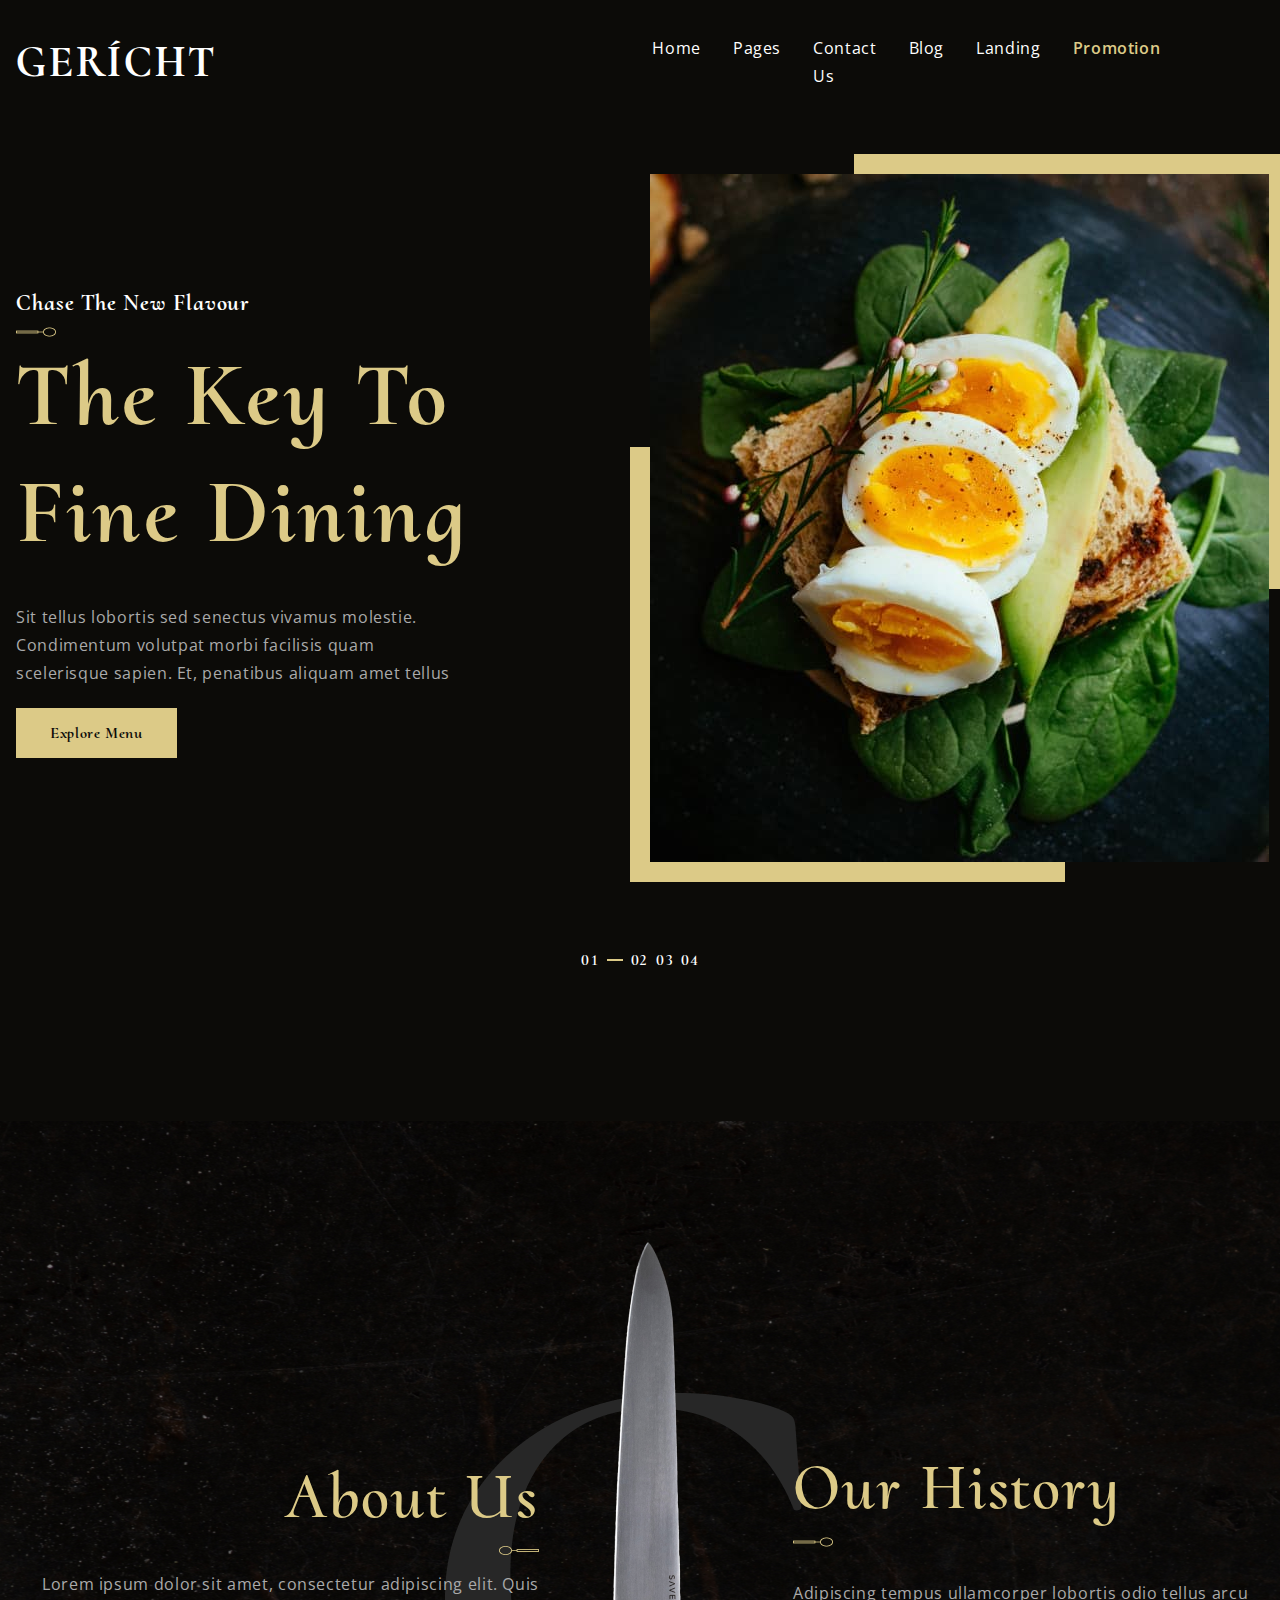
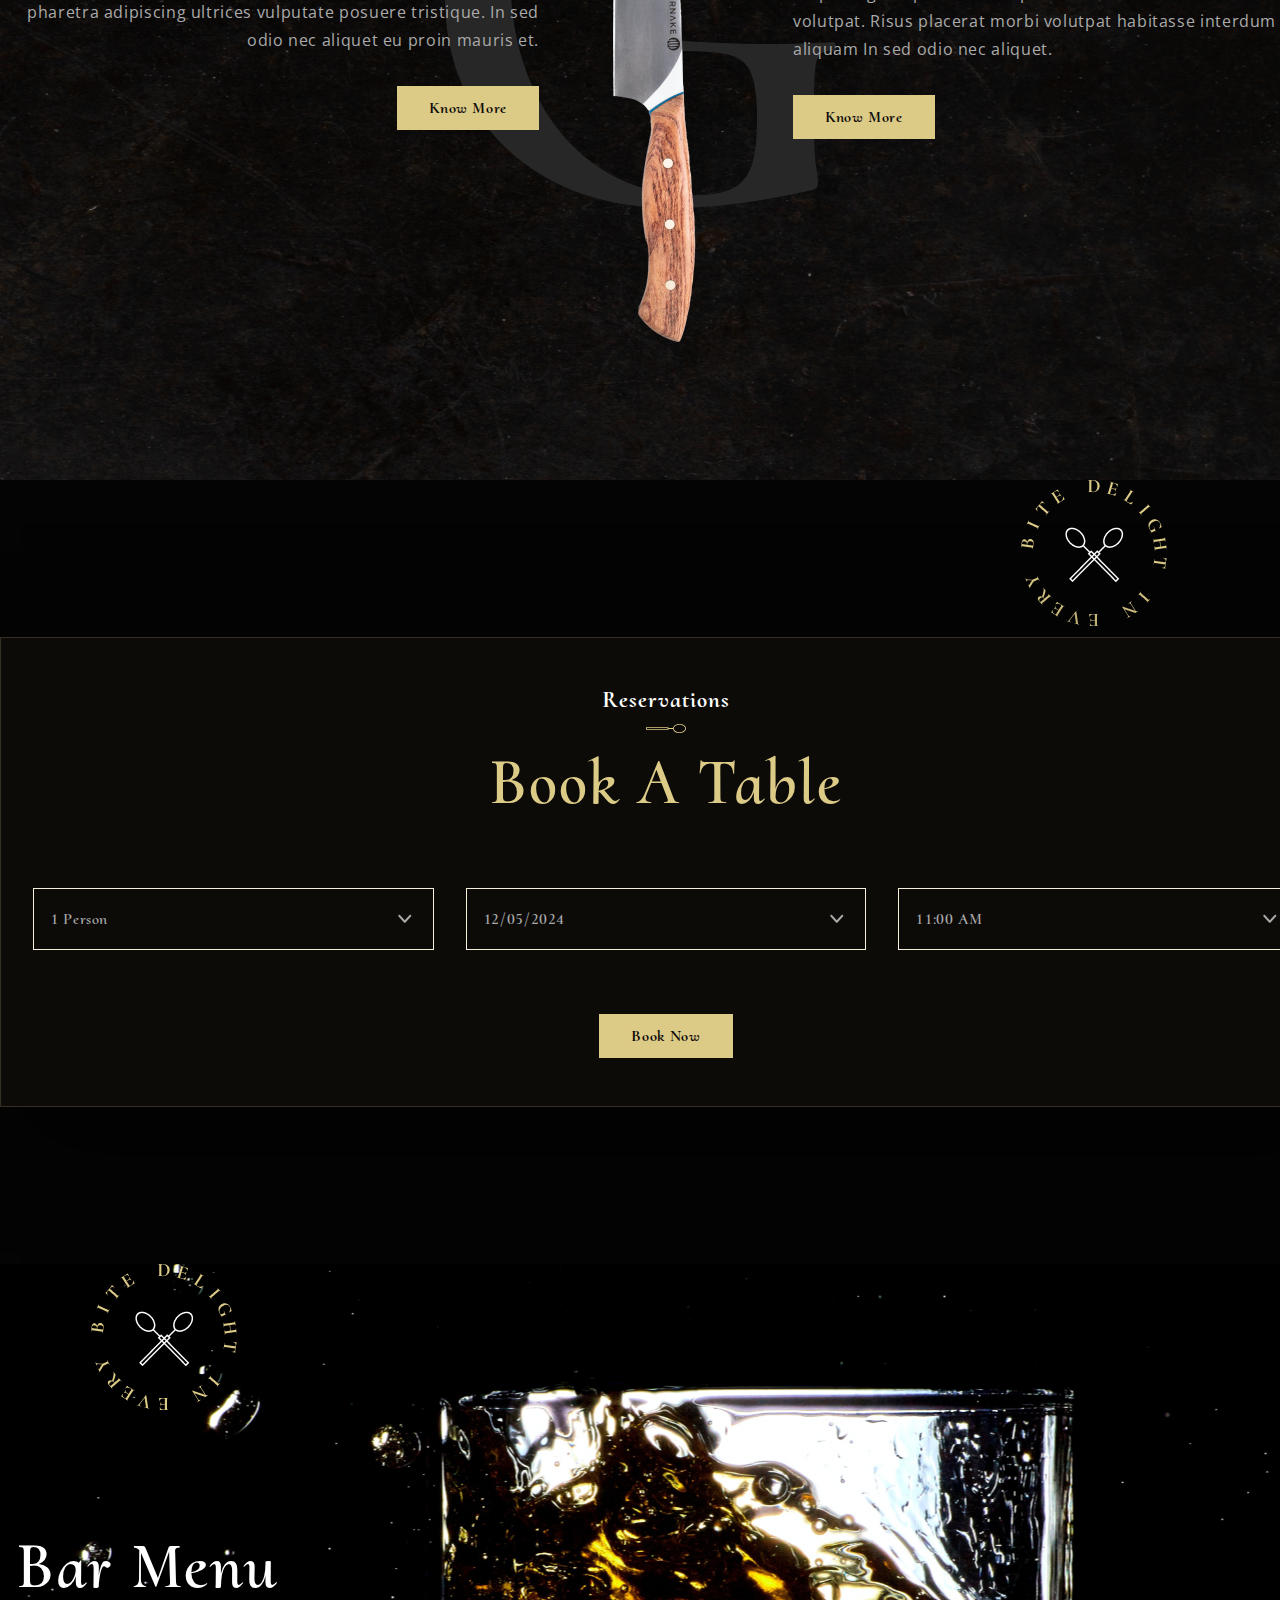
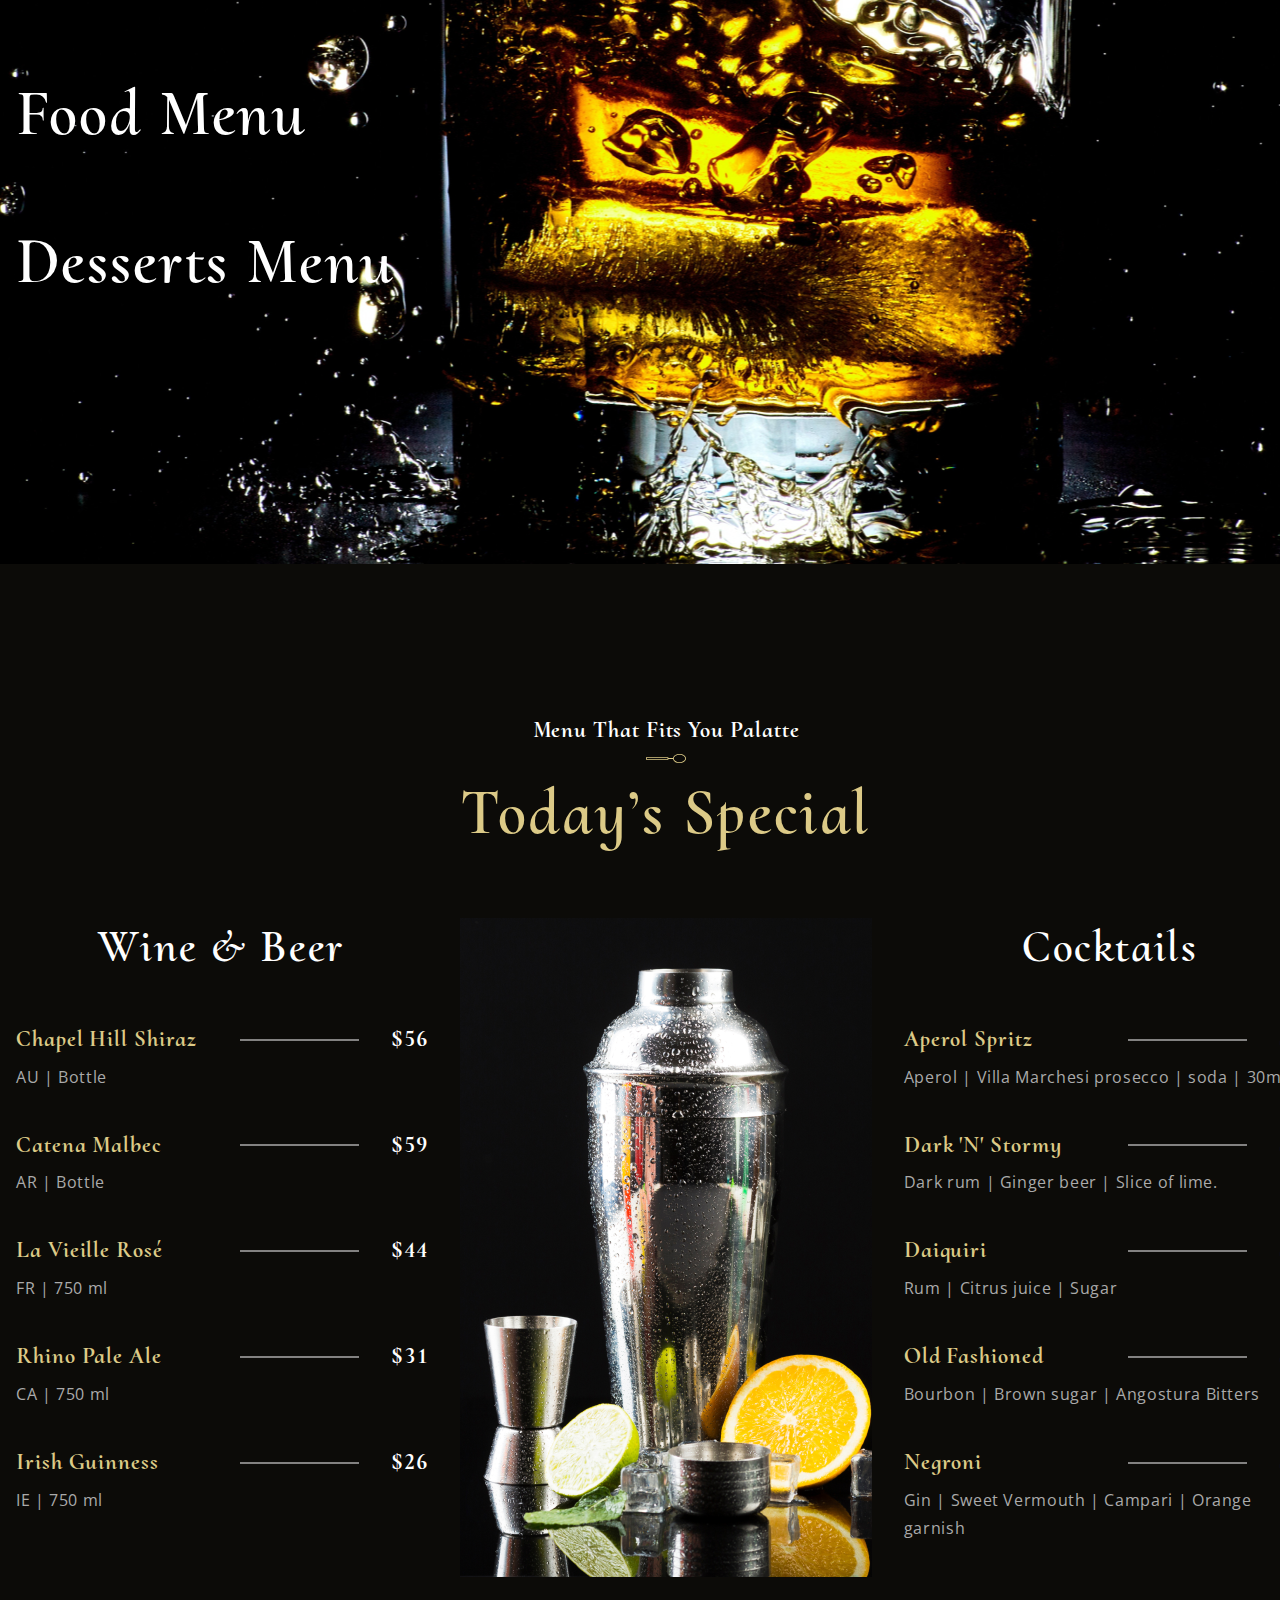
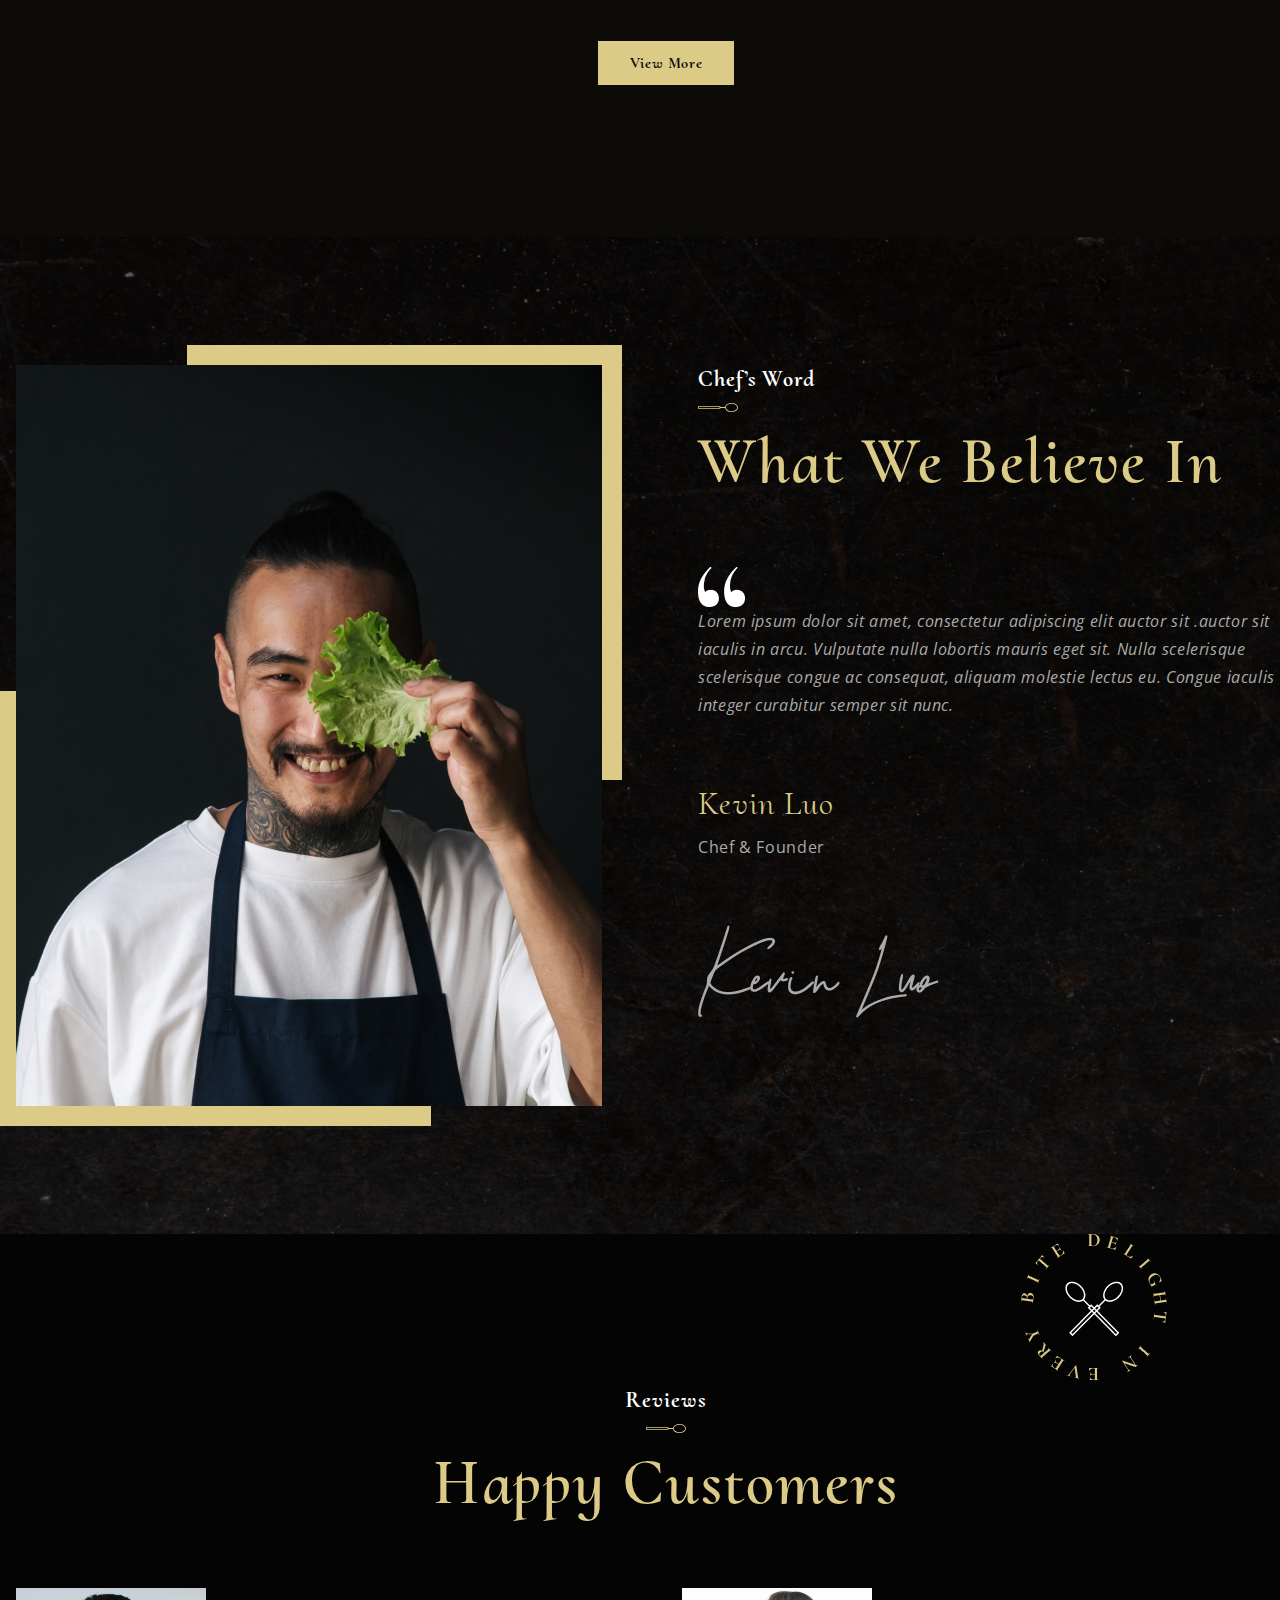
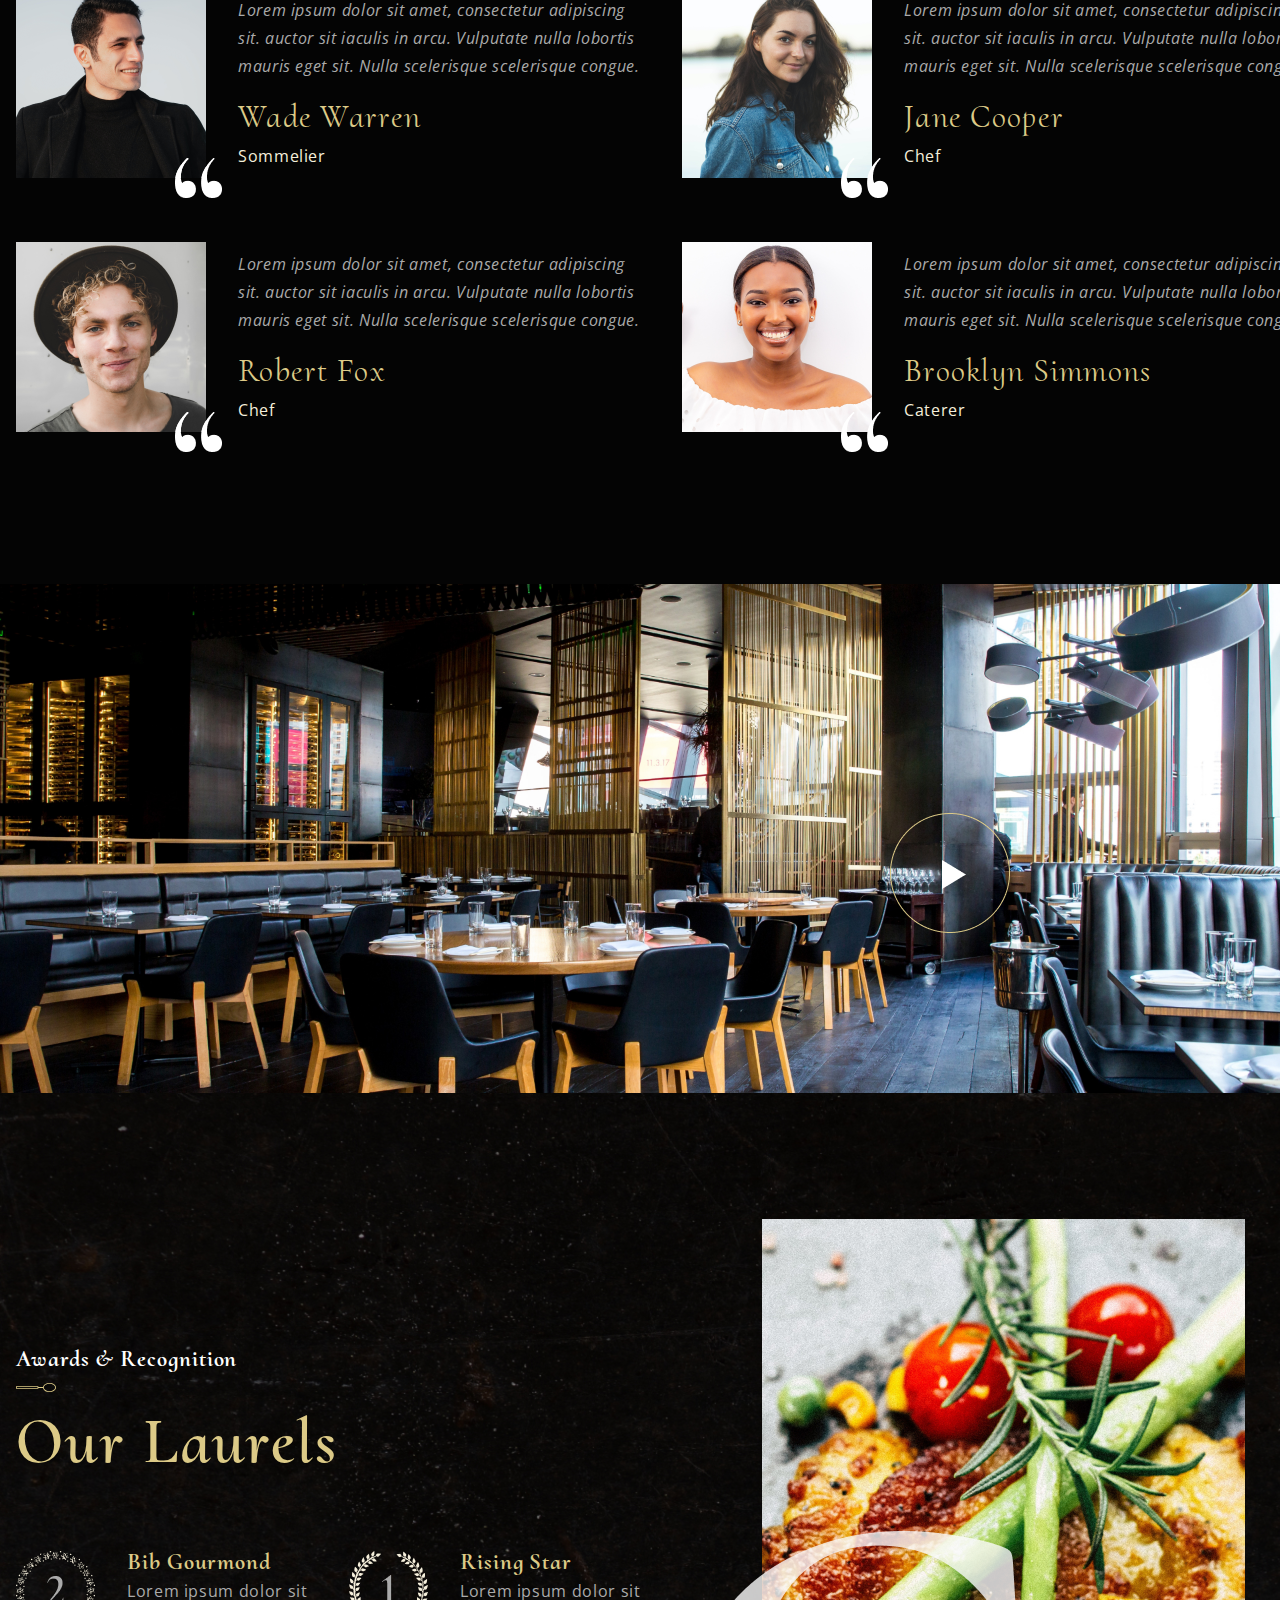
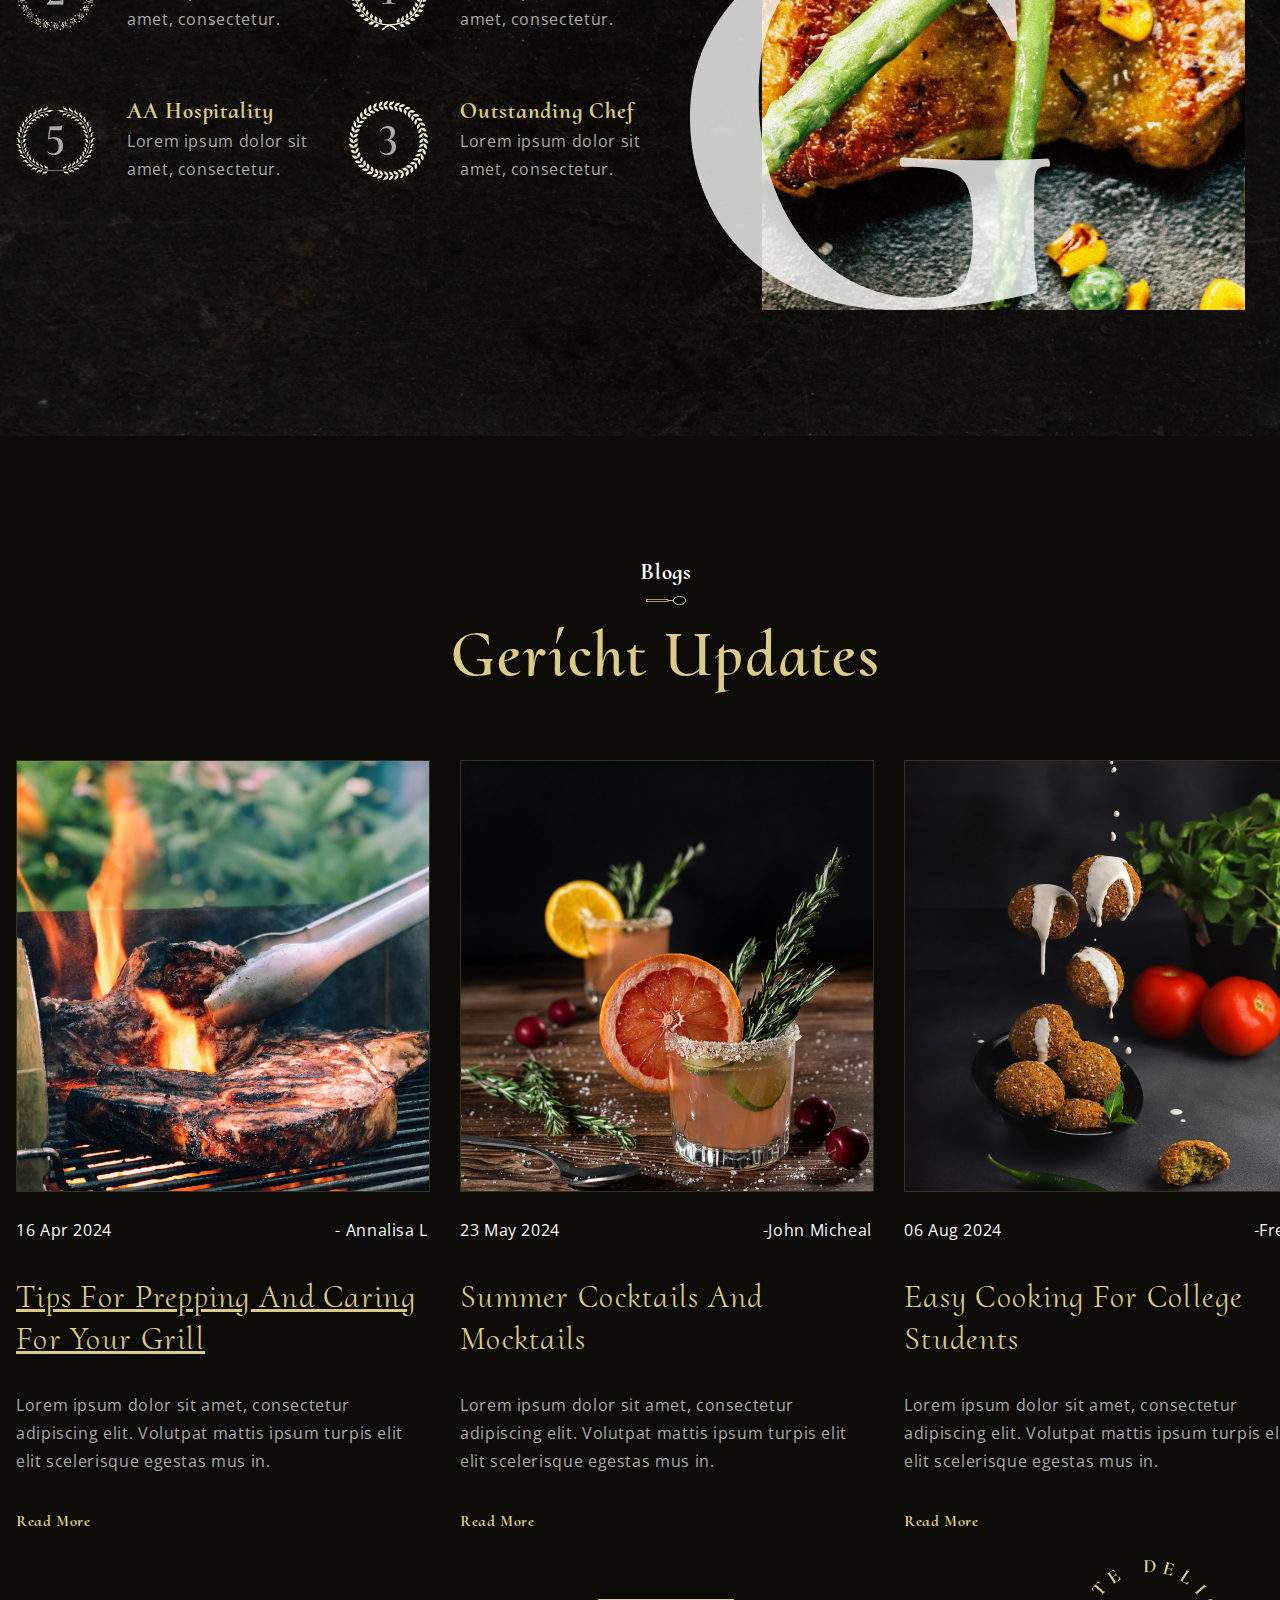
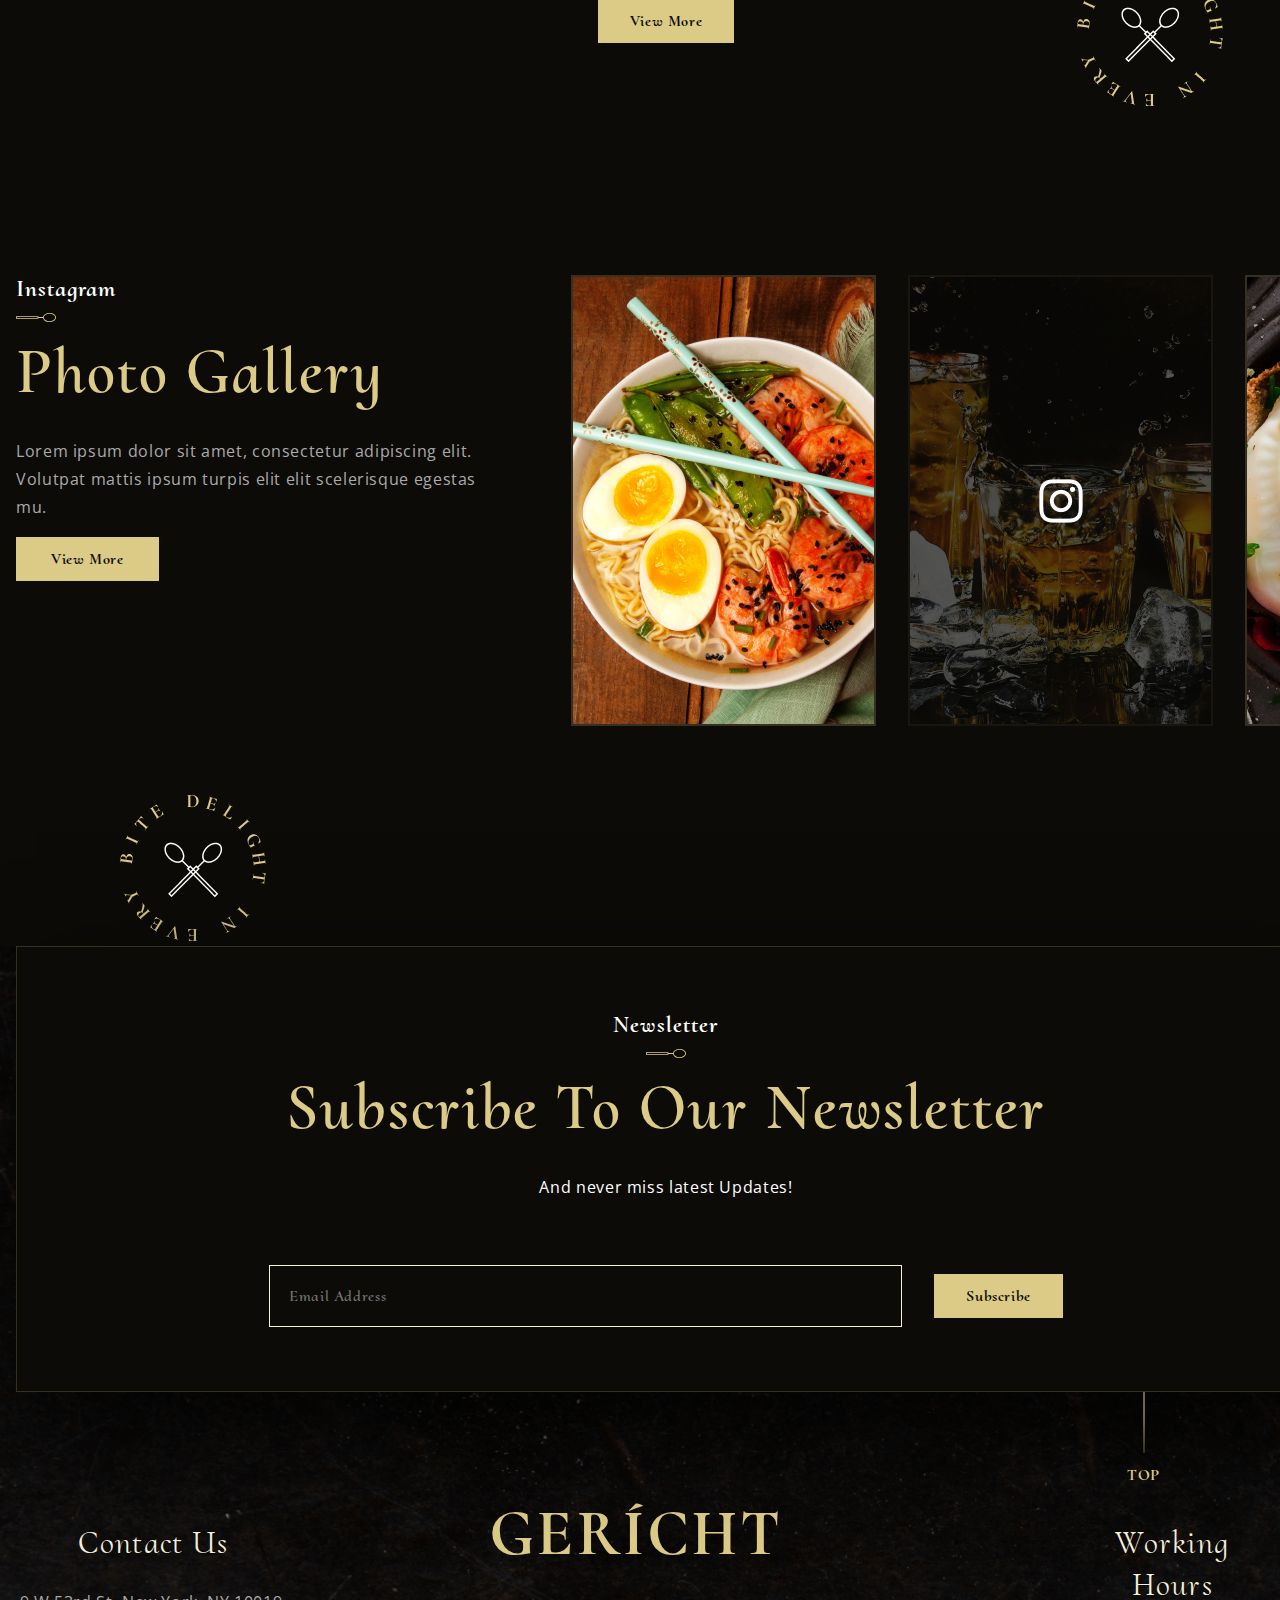
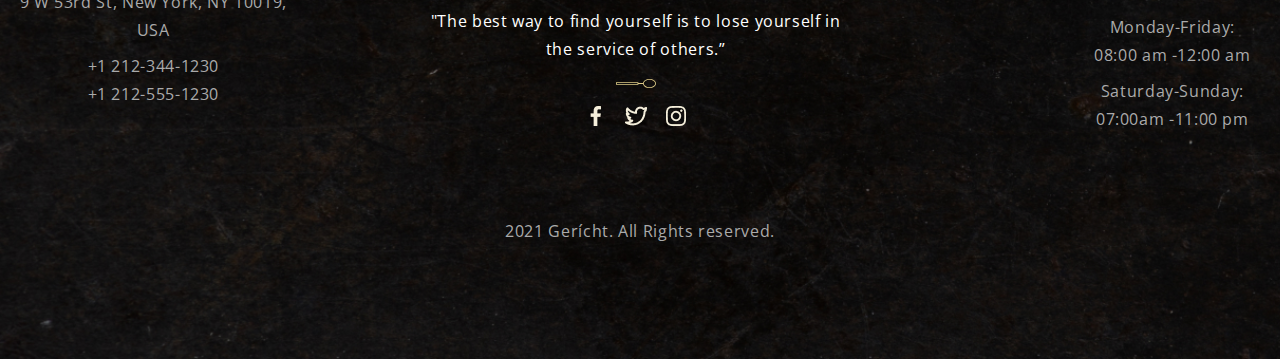
<file: index.html>
<!DOCTYPE html>
<html lang="en">
<head>
    <meta charset="UTF-8">
    <meta name="viewport" content="width=device-width, initial-scale=1.0">
    <title>Gerícht</title>
    <link rel="preconnect" href="https://fonts.googleapis.com">
    <link rel="preconnect" href="https://fonts.gstatic.com" crossorigin>
    <link href="https://fonts.googleapis.com/css2?family=Cormorant+Upright:wght@300;400;500;600;700&family=Open+Sans:ital,wght@0,300..800;1,300..800&display=swap" rel="stylesheet">
    <link rel="short-cut icon" href="./imgs/logoimg.png">
    <link rel="stylesheet" href="./styles/style.css">
</head>
<body>
    <header class="header" id="header">
        <div class="header-container">
        <div class="logo">
            <a class="logo-link" href="index.html">Gerícht</a>
        </div>
        <nav class="nav">
            <ul class="nav-list">
                <li class="nav-item"><a class="nav-link" href="index.html">Home</a></li>
                <li class="nav-item"><a class="nav-link" href="#">Pages</a></li>
                <li class="nav-item"><a class="nav-link" href="#">Contact Us</a></li>
                <li class="nav-item"><a class="nav-link" href="#">Blog</a></li>
                <li class="nav-item"><a class="nav-link" href="#">Landing</a></li>
                <li class="nav-item"><a class="nav-link promotion" href="./pages/action.html">Promotion</a></li>
            </ul>
        </nav>
        <div class="r-nav">
            <ul class="r-nav-list">
                <li class="r-nav-item"><a class="r-nav-link" href="#">Log in / registration</a></li>
                <li class="r-nav-item-img"><svg xmlns="http://www.w3.org/2000/svg" width="2" height="57" viewBox="0 0 2 57" fill="none">
                    <path d="M1 0C1 22.2599 1 34.7401 1 57" stroke="url(#paint0_radial_572_127)"/>
                    <defs>
                    <radialGradient id="paint0_radial_572_127" cx="0" cy="0" r="1" gradientUnits="userSpaceOnUse" gradientTransform="translate(1.5 28.5) rotate(90) scale(28.5 0.5)">
                    <stop offset="0.588542" stop-color="white"/>
                    <stop offset="1" stop-color="white" stop-opacity="0"/>
                    </radialGradient>
                    </defs>
                    </svg></li>
                <li class="r-nav-item"><a class="r-nav-link" href="#">book table</a></li>
            </ul>
        </div>
    </div>
    </header>
    <section class="hero">
    <div class="her-content">
            <div class="hero-tags">
                <a class="fst-tag" href="#">#Bar</a>
                <a class="sec-tag" href="#">#Gericht</a>
            </div>
        </div>
        <div class="container h-container">
            <div class="l-hero">
                <div class="new-flavour">
                    <p class="hero-subtitle">Chase the new Flavour</p>
                    <img src="./imgs/flavorg.png" alt="img">
                    </div>
                <h1 class="hero-title">The key to Fine dining</h1>
                <p class="hero-lorem">Sit tellus lobortis sed senectus vivamus molestie. Condimentum volutpat morbi facilisis quam scelerisque sapien. Et, penatibus aliquam amet tellus </p>
                <a href="#menu" class="hero-button">Explore Menu</a>
            </div>
            <div class="r-hero">
                <img class="header-img" src="./imgs/headerimg.jpg" alt="food">
            </div>
        </div> 
        <div class="hero-date">
            <p>01</p>
            <p></p>
            <p>02</p>
            <p>03</p>
            <p>04</p>
        </div>
        <div class="hero-scroll">
            <div class="scroll">
            <svg xmlns="http://www.w3.org/2000/svg" width="1" height="61" viewBox="0 0 1 61" fill="none">
                <path d="M0.499878 61C0.49988 37.178 0.499882 23.822 0.499884 0" stroke="url(#paint0_linear_509_96)"/>
                <defs>
                <linearGradient id="paint0_linear_509_96" x1="29.0041" y1="-11.8571" x2="29.0041" y2="78.2931" gradientUnits="userSpaceOnUse">
                <stop offset="0.430036" stop-color="#DCCA87"/>
                <stop offset="0.927083" stop-color="#DCCA87" stop-opacity="0.24"/>
                </linearGradient>
                </defs>
                </svg>
            <p class="scroll-txt">Scroll</p>
        </div>
        </div>
    </section>
    <section class="about">
        <div class="container about-container">
            <div class="l-about">
                <div class="about-r-content">
                <h2 class="about-title">About Us</h2>
                <div class="about-l-decor-div">
                <img class="about-l-decor" src="./imgs/about-decor.png" alt="decoration">
            </div>
            </div>
                <p class="about-lorem">Lorem ipsum dolor sit amet, consectetur adipiscing elit. Quis pharetra adipiscing ultrices vulputate posuere tristique. In sed odio nec aliquet eu proin mauris et.</p>
                <button class="about-l-button" type="button">Know More</button>
            </div>
            <div class="c-about">
                <img class="about-knife" src="./imgs/knife.png" alt="knife">
            </div>
            <div class="r-about">
                <div class="about-r-content">
                <h2 class="about-r-title">Our History</h2>
                <img class="about-r-decor" src="./imgs/flavorg.png" alt="decoration">
                </div>
                <p class="about-r-lorem">Adipiscing tempus ullamcorper lobortis odio tellus arcu volutpat. Risus placerat morbi volutpat habitasse interdum mi aliquam In sed odio nec aliquet.</p>
                <button class="about-r-button" type="button">Know More</button>
            </div>
        </div>
    </section>
    <section class="booking">
        <div class="container booking-container">
            <div class="booking-top">
        <p class="booking-txt">Reservations</p>
        <img src="./imgs/rspoon.svg" alt="decoration">
        <h2 class="booking-title">Book A Table</h2>
    </div>
        <div class="form-content">
        <form class="form">
            <ul class="form-list">
                <li class="form-item">
                    <p>1 person</p>
                    <img src="./imgs/appearencearrow.svg" alt="open">
                </li>
                <li class="form-item">
                    <p>12/05/2024</p>
                    <img src="./imgs/appearencearrow.svg" alt="open">
                </li>
                <li class="form-item">
                    <p>11:00 AM</p>
                    <img src="./imgs/appearencearrow.svg" alt="open">
                </li>
            </ul>
        <div class="booking-button">
        <button type="submit">Book Now</button>
    </div>
    </form>
</div>
    </div>
    </section>
    <section id="menu" class="menus">
        <div class="menus-container">
        <ul class="menus-list">
            <li class="menus-item"><a href="./pages/bar.html" class="menus-link active">Bar Menu</a></li>
            <li class="menus-item"><a href="#" class="menus-link">Food Menu</a></li>
            <li class="menus-item"><a href="#" class="menus-link">Desserts Menu</a></li>
        </ul>
    </div>
    </section>
    <section class="today-menu">
        <div class="container tm-container">
            <div class="tm-top">
            <p class="tm-sub-title">Menu that fits you palatte</p>
            <img src="./imgs/rspoon.svg" alt="decoration">
            <h2 class="tm-top-title">Today’s Special</h2>
        </div>
        <div class="tm-content">
            <div class="tm-l-content">
            <h3 class="tm-title">Wine & Beer</h3>
            <ul class="l-tm-list">
                <li class="tm-item">
                    <div class="tm-txt-content">
                    <h4 class="tm-name">Chapel Hill Shiraz</h4>
                    <img src="./imgs/tmline.png" alt="---------">
                    <p class="tm-price">$56</p>
                </div>
                    <p class="tm-bottle">AU | Bottle</p>
                </li>
                <li class="tm-item">
                    <div class="tm-txt-content">
                        <h4 class="tm-name">Catena Malbec</h4>
                        <img src="./imgs/tmline.png" alt="---------">
                        <p class="tm-price">$59</p>
                    </div>
                        <p class="tm-bottle">AR | Bottle</p>
                </li>
                <li class="tm-item">
                    <div class="tm-txt-content">
                        <h4 class="tm-name">La Vieille Rosé</h4>
                        <img src="./imgs/tmline.png" alt="---------">
                        <p class="tm-price">$44</p>
                    </div>
                        <p class="tm-bottle">FR | 750 ml</p>
                </li>
                <li class="tm-item">
                    <div class="tm-txt-content">
                        <h4 class="tm-name">Rhino Pale Ale</h4>
                        <img src="./imgs/tmline.png" alt="---------">
                        <p class="tm-price">$31</p>
                    </div>
                        <p class="tm-bottle">CA | 750 ml</p>
                </li>
                <li class="l-tm-item">
                    <div class="tm-txt-content">
                        <h4 class="tm-name">Irish Guinness
                        </h4>
                        <img src="./imgs/tmline.png" alt="---------">
                        <p class="tm-price">$26</p>
                    </div>
                        <p class="tm-bottle">IE | 750 ml</p>
                </li>
            </ul>
    </div>
        <div class="tm-center">
            <img src="./imgs/tmimg.png" alt="drink">
        </div>
        <div class="tm-r-content">
            <h3 class="tm-title">Cocktails</h3>
        <ul class="r-tm-list">
            <li class="tm-item">
                <div class="tm-txt-content">
                <h4 class="tm-name">Aperol Spritz</h4>
                <img src="./imgs/tmline.png" alt="---------">
                <p class="tm-price">$20</p>
            </div>
                <p class="tm-bottle">Aperol | Villa Marchesi prosecco | soda | 30ml</p>
            </li>
            <li class="tm-item">
                <div class="tm-txt-content">
                    <h4 class="tm-name">Dark 'N' Stormy</h4>
                    <img src="./imgs/tmline.png" alt="---------">
                    <p class="tm-price">$16</p>
                </div>
                    <p class="tm-bottle">Dark rum | Ginger beer | Slice of lime. </p>
            </li>
            <li class="tm-item">
                <div class="tm-txt-content">
                    <h4 class="tm-name">Daiquiri</h4>
                    <img src="./imgs/tmline.png" alt="---------">
                    <p class="tm-price">$10</p>
                </div>
                    <p class="tm-bottle">Rum | Citrus juice | Sugar</p>
            </li>
            <li class="tm-item">
                <div class="tm-txt-content">
                    <h4 class="tm-name">Old Fashioned</h4>
                    <img src="./imgs/tmline.png" alt="---------">
                    <p class="tm-price">$31</p>
                </div>
                    <p class="tm-bottle">Bourbon | Brown sugar | Angostura Bitters</p>
            </li>
            <li class="tm-item">
                <div class="tm-txt-content">
                    <h4 class="tm-name">Negroni</h4>
                    <img src="./imgs/tmline.png" alt="---------">
                    <p class="tm-price">$26</p>
                </div>
                    <p class="tm-bottle">Gin | Sweet Vermouth | Campari | Orange garnish</p>
            </li>
        </ul>
    </div>
        </div>
        <div class="tm-button-div">        
            <button type="button" class="tm-button">View More</button>
        </div>
    </div>
    </section>
    <section class="chef">
        <div class="container">
        <div class="chef-img">
            <img src="./imgs/cwimg.jpg" alt="chef">
        </div>
        <div class="chef-content">
        <div class="chefs-top">
        <p class="chef-sub-title">Chef’s Word</p>
        <img src="./imgs/rspoon.svg" alt="decoration">
        <h2 class="chef-title">What we believe in</h2>
    </div>
    <div class="chefs-text">
        <img src="./imgs/chefsymbol.png" alt="symbol">
        <p>Lorem ipsum dolor sit amet, consectetur adipiscing elit auctor sit .auctor sit iaculis in arcu. Vulputate nulla lobortis mauris eget sit. Nulla scelerisque scelerisque congue ac consequat, aliquam molestie lectus eu. Congue iaculis integer curabitur semper sit nunc.</p>
    </div>
    <div class="chefs-info">
        <h3>Kevin Luo</h3>
        <p>Chef & Founder</p>
    </div>
        <div class="cehf-autograph">
        <img src="./imgs/kevinluo.png" alt="chef`s autograph">
    </div>
</div>
</div>
    </section>
    <section class="reviews">
        <div class="container">
        <div class="reviews-top">
            <p>reviews</p>
            <img src="./imgs/rspoon.svg" alt="decoration">
            <h2>Happy customers</h2>
        </div>
        <div class="reviews-content">
            <ul class="reviews-list">
                <li>
                    <div class="customer-img">
                        <img class="customer-image" src="./imgs/wadewarren.png" alt="Wade Warren">
                        <img class="customer-art" src="./imgs/chefsymbol.png" alt="art">
                    </div>
                    <div class="customer">
                        <p class="review-text">Lorem ipsum dolor sit amet, consectetur adipiscing sit. auctor sit iaculis in arcu. Vulputate nulla lobortis mauris eget sit. Nulla scelerisque scelerisque congue.</p>

                        <h3>Wade Warren</h3>
                        <p class="customer-work">Sommelier</p>
                    </div>
                </li>
                <li>
                    <div class="customer-img">
                        <img src="./imgs/janecooper.png" alt="Jane Cooper">
                        <img class="customer-art" src="./imgs/chefsymbol.png" alt="art">
                    </div>
                    <div class="customer">
                        <p class="review-text">Lorem ipsum dolor sit amet, consectetur adipiscing sit. auctor sit iaculis in arcu. Vulputate nulla lobortis mauris eget sit. Nulla scelerisque scelerisque congue.</p>
                        <h3>Jane Cooper</h3>
                        <p class="customer-work">Chef</p>
                    </div>
                </li>
                <li>
                    <div class="customer-img">
                        <img src="./imgs/robertfox.png" alt="Robert Fox">
                        <img class="customer-art" src="./imgs/chefsymbol.png" alt="art">
                    </div>
                    <div class="customer">
                        <p class="review-text">Lorem ipsum dolor sit amet, consectetur adipiscing sit. auctor sit iaculis in arcu. Vulputate nulla lobortis mauris eget sit. Nulla scelerisque scelerisque congue.</p>
                        <h3>Robert Fox</h3>
                        <p class="customer-work">Chef</p>
                    </div>
                </li>
                <li>
                    <div class="customer-img">
                        <img src="./imgs/brooklynsimmons.png" alt="Brooklyn Simmons">
                        <img class="customer-art" src="./imgs/chefsymbol.png" alt="art">
                    </div>
                    <div class="customer">
                        <p class="review-text">Lorem ipsum dolor sit amet, consectetur adipiscing sit. auctor sit iaculis in arcu. Vulputate nulla lobortis mauris eget sit. Nulla scelerisque scelerisque congue.</p>
                        <h3>Brooklyn Simmons</h3>
                        <p class="customer-work">Caterer</p>
                    </div>
                </li>
            </ul>
        </div>
    </div>
    </section>
    <section class="vid">
            <img class="video" src="./imgs/vid.jpg" alt="video">
            <img class="play" src="./imgs/play.png" alt="play video">
    </section>
    <section class="awards">
        <div class="container">
            <div class="awards-left">
        <div class="awards-top">
        <p>Awards & recognition</p>
        <img src="./imgs/rspoon.svg" alt="decoration">
        <h2>Our Laurels</h2>
    </div>
    <div class="awards-content">
        <ul class="awards-list">
            <li class="award-item">
                <div class="awards-image">
                <img src="./imgs/two.png" alt="two">
            </div>
                <div class="awards-text">
                <h3>Bib Gourmond</h3>
                <p>Lorem ipsum dolor sit amet, consectetur.</p>
            </div>
            </li>
            <li class="award-item">
                <div class="awards-image">
                    <img src="./imgs/one.png" alt="one">
                </div>
                    <div class="awards-text">
                    <h3>Rising Star</h3>
                    <p>Lorem ipsum dolor sit amet, consectetur.</p>
                </div>
            </li>
            <li class="award-item">
                <div class="awards-image">
                    <img src="./imgs/five.png" alt="five">
                </div>
                    <div class="awards-text">
                    <h3>AA Hospitality </h3>
                    <p>Lorem ipsum dolor sit amet, consectetur.</p>
                </div>
            </li>
            <li class="award-item">
                <div class="awards-image">
                    <img src="./imgs/three.png" alt="three">
                </div>
                    <div class="awards-text">
                    <h3>Outstanding Chef</h3>
                    <p>Lorem ipsum dolor sit amet, consectetur.</p>
                </div>
            </li>
        </ul>
    </div>
</div>
    <div class="awards-image">
        <img class="awards-img" src="./imgs/awardsimg.jpg" alt="beef">
        <img class="g-decor" src="./imgs/gbg.png" alt="decoration">
    </div>
</div>
    </section>

    
    <section class="blogs">
        <div class="container">
        <div class="blogs-top">
        <p>Blogs</p>
        <img src="./imgs/rspoon.svg" alt="decoration">
        <h2>Gerícht updates</h2>
    </div>
    <ul class="blogs-list">
        <li class="blog-item">
            <div class="blog-img">
            <img src="./imgs/grill.jpg" alt="tips for prepping and caring for your grill">
        </div>
        <div class="blog-content">
        <div class="blog-date">
        <p>16 Apr 2024</p>
        <p>- Annalisa L</p>
    </div>
    <h3 class="grill-under">tips for prepping and caring for your grill</h3>
    <div class="blog-text">
        Lorem ipsum dolor sit amet, consectetur adipiscing elit. Volutpat mattis ipsum turpis elit elit scelerisque egestas mus in.
    </div>
    <div class="blog-more">
        Read More
    </div>
</div>
        </li>
        <li class="blog-item">
            <div class="blog-img">
            <img src="./imgs/drinks.jpg" alt="summer cocktails and mocktails">
        </div>
        <div class="blog-content">
        <div class="blog-date">
        <p>23 May 2024</p>
        <p>-John Micheal</p>
    </div>
    <h3>summer cocktails and mocktails</h3>
    <div class="blog-text">
        Lorem ipsum dolor sit amet, consectetur adipiscing elit. Volutpat mattis ipsum turpis elit elit scelerisque egestas mus in.
    </div>
    <div class="blog-more">
        Read More
    </div>
</div>
        </li>
        <li class="blog-item">
            <div class="blog-img">
            <img src="./imgs/unsplash.jpg" alt="easy cooking for college students">
        </div>
        <div class="blog-content">
        <div class="blog-date">
        <p>06 Aug 2024</p>
        <p>-Fred W</p>
    </div>
    <h3>easy cooking for college students</h3>
    <div class="blog-text">
        Lorem ipsum dolor sit amet, consectetur adipiscing elit. Volutpat mattis ipsum turpis elit elit scelerisque egestas mus in.
    </div>
    <div class="blog-more">
        Read More
    </div>
</div>
        </li>
    </ul>
    <div class="blogs-button">
        <button type="button">View More</button>
    </div>
</div>
    </section>

    <section class="instagram">
        <div class="container">
        <div class="inst-content">
            <div class="inst-top">
        <p class="inst-sub-title">Instagram</p>
        <img src="./imgs/rspoon.svg" alt="decoration">
        <h2 class="inst-title">Photo Gallery</h2>
    </div>
        <p class="inst-text">Lorem ipsum dolor sit amet, consectetur adipiscing elit. Volutpat mattis ipsum turpis elit elit scelerisque egestas mu.</p>
        <a target="_blank" href="#" class="inst-button">View More</a>
    </div>
    <div class="inst-images">
        <ul>
            <li><img src="./imgs/instfstimg.jpg" alt="instagram image" class="inst-img"></li>
            <li>
                <img src="./imgs/instfrthimg.jpg" alt="instagram image" class="inst-img inst-sec">
                <img class="inst-inst" src="./imgs/uinstagram.png" alt="instagram">
            </li>
            <li><img src="./imgs/instsecimg.jpg" alt="instagram image" class="inst-img"></li>
            <li><img src="./imgs/instthdimg.jpg" alt="instagram image" class="inst-img"></li>
        </ul>
    </div>
</div>
    </section>
<div class="footer-connected">
    <section class="letter">
        <a class="footer-top-up" href="#header">
                <img src="./imgs/topup.png" alt="top-up">
                <p>Top</p>
        </a>
        <div class="container">
            <div class="letter-form">
        <div class="letter-top">
            <p class="letter-sub-title">Newsletter</p>
            <img src="./imgs/rspoon.svg" alt="decoration">
            <h2 class="letter-title">Subscribe to Our Newsletter</h2>
            <p class="letter-bt">And never miss latest Updates!</p>
        </div>
        <div class="letter-container">
            <form>
            <input placeholder="Email Address" type="email" class="letter-input" autocapitalize="none" required>
            <button class="letter-button" type="submit">Subscribe</button>
        </form>
            </div>
    </div>
    </div>
    </section>

    <footer>

        <div class="footer-container">
            <div class="footer-lists">
            <div class="fst-footer-list">
                <h3>Contact Us</h3>
                <ul>
                   <li class="fst-footer-item"><a class="fst-footer-link" href="#">9 W 53rd St, New York, NY 10019, USA</a></li>
                   <li><a href="tel:+12123441230">+1 212-344-1230</a></li>
                   <li><a href="tel:+12125551230">+1 212-555-1230</a></li>
                </ul>
            </div>
            <div class="sec-footer-list">
                <h2>Gerícht</h2>
                <p>"The best way to find yourself is to lose yourself in the service of others.”</p>
                <div class="footer-images">
                <img class="sec-footer-decor" src="./imgs/rspoon.svg" alt="decoration">
                <div class="footer-social">
                    <img src="./imgs/ffacebook.png" alt="social">
                    <img src="./imgs/ftwitter.png" alt="social">
                    <img src="./imgs/finst.png" alt="social">
                </div>
            </div>
            </div>
            <div class="thd-footer-list">
                <h3>Working Hours</h3>
                <div class="thd-footer-text">
                <p>Monday-Friday:</p>
                <p>08:00 am -12:00 am</p>
            </div>
            <div class="thd-footer-text">
                <p>Saturday-Sunday:</p>
                <p>07:00am -11:00 pm</p>
            </div>
            </div>
        </div>
            <div class="bottom-footer">
                2021 Gerícht. All Rights reserved.
            </div>
        </div>
    </footer>
</div>
</body>
</html>
</file>
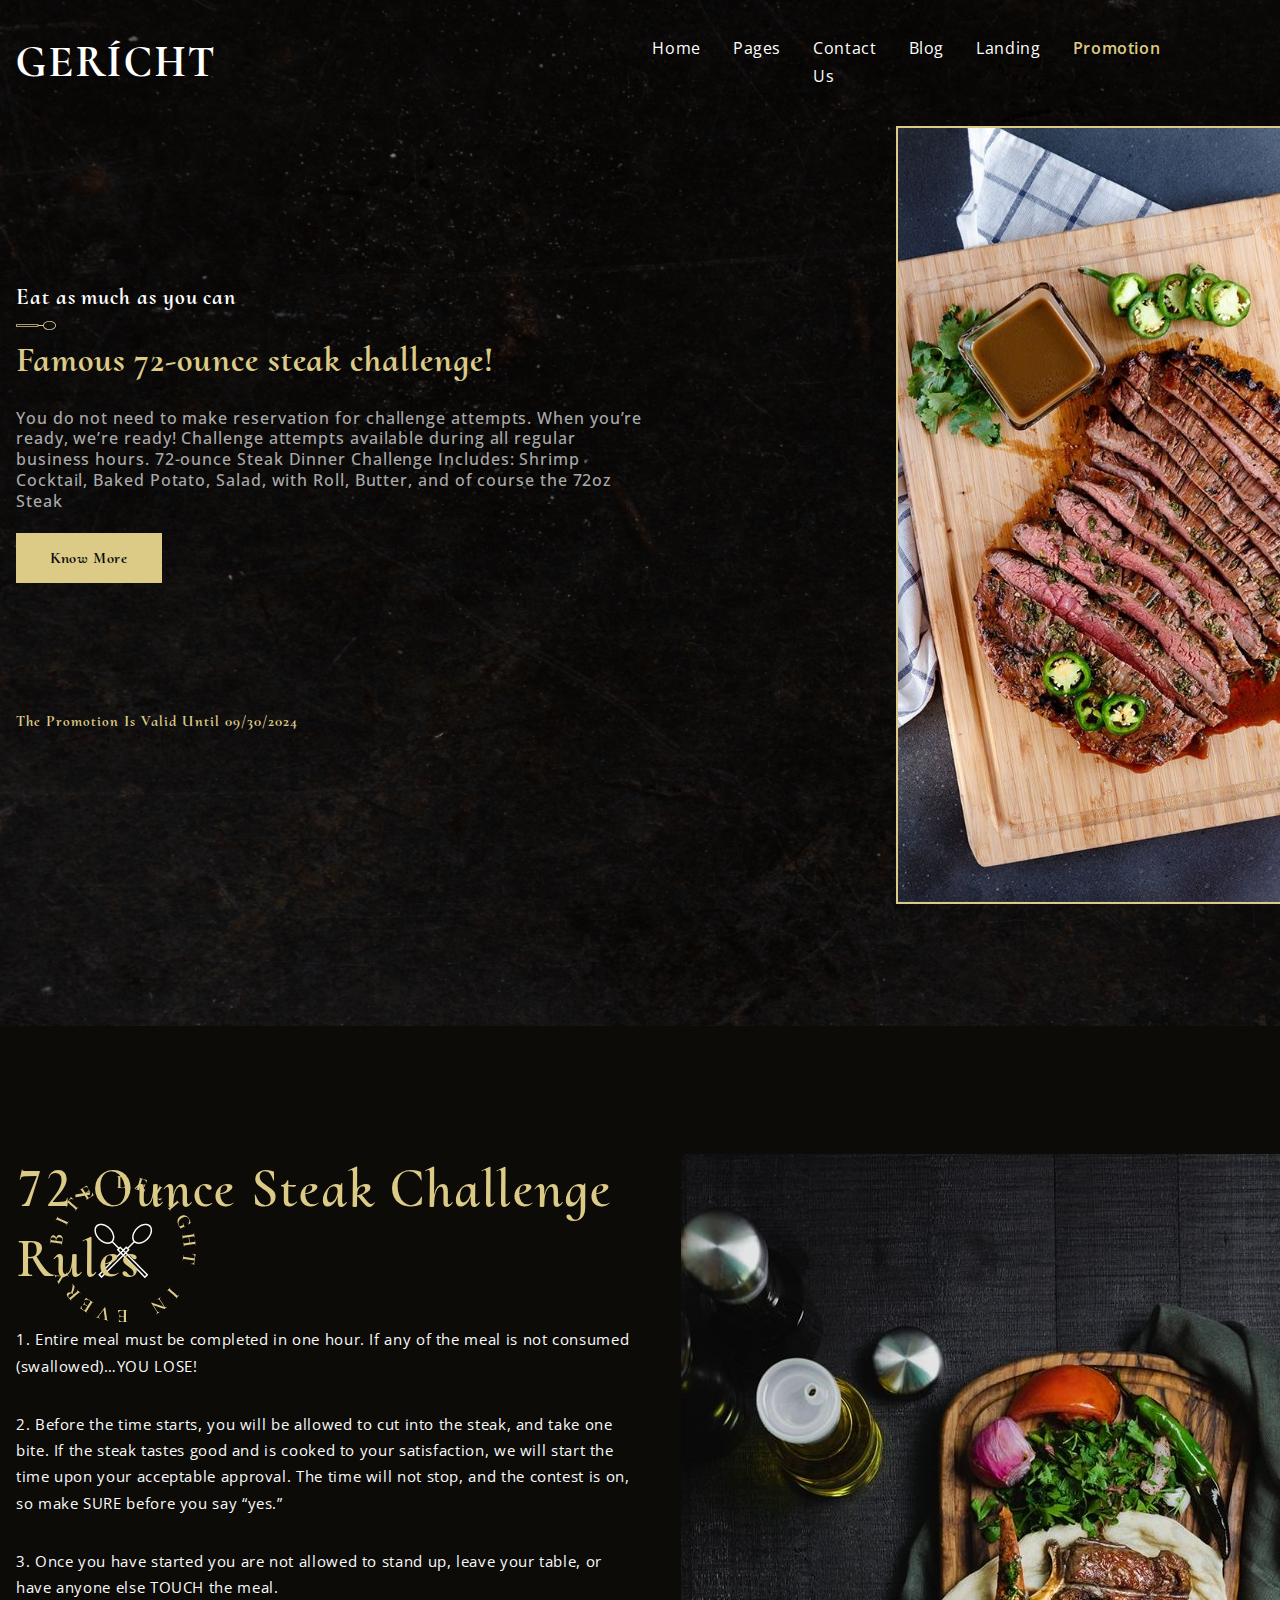
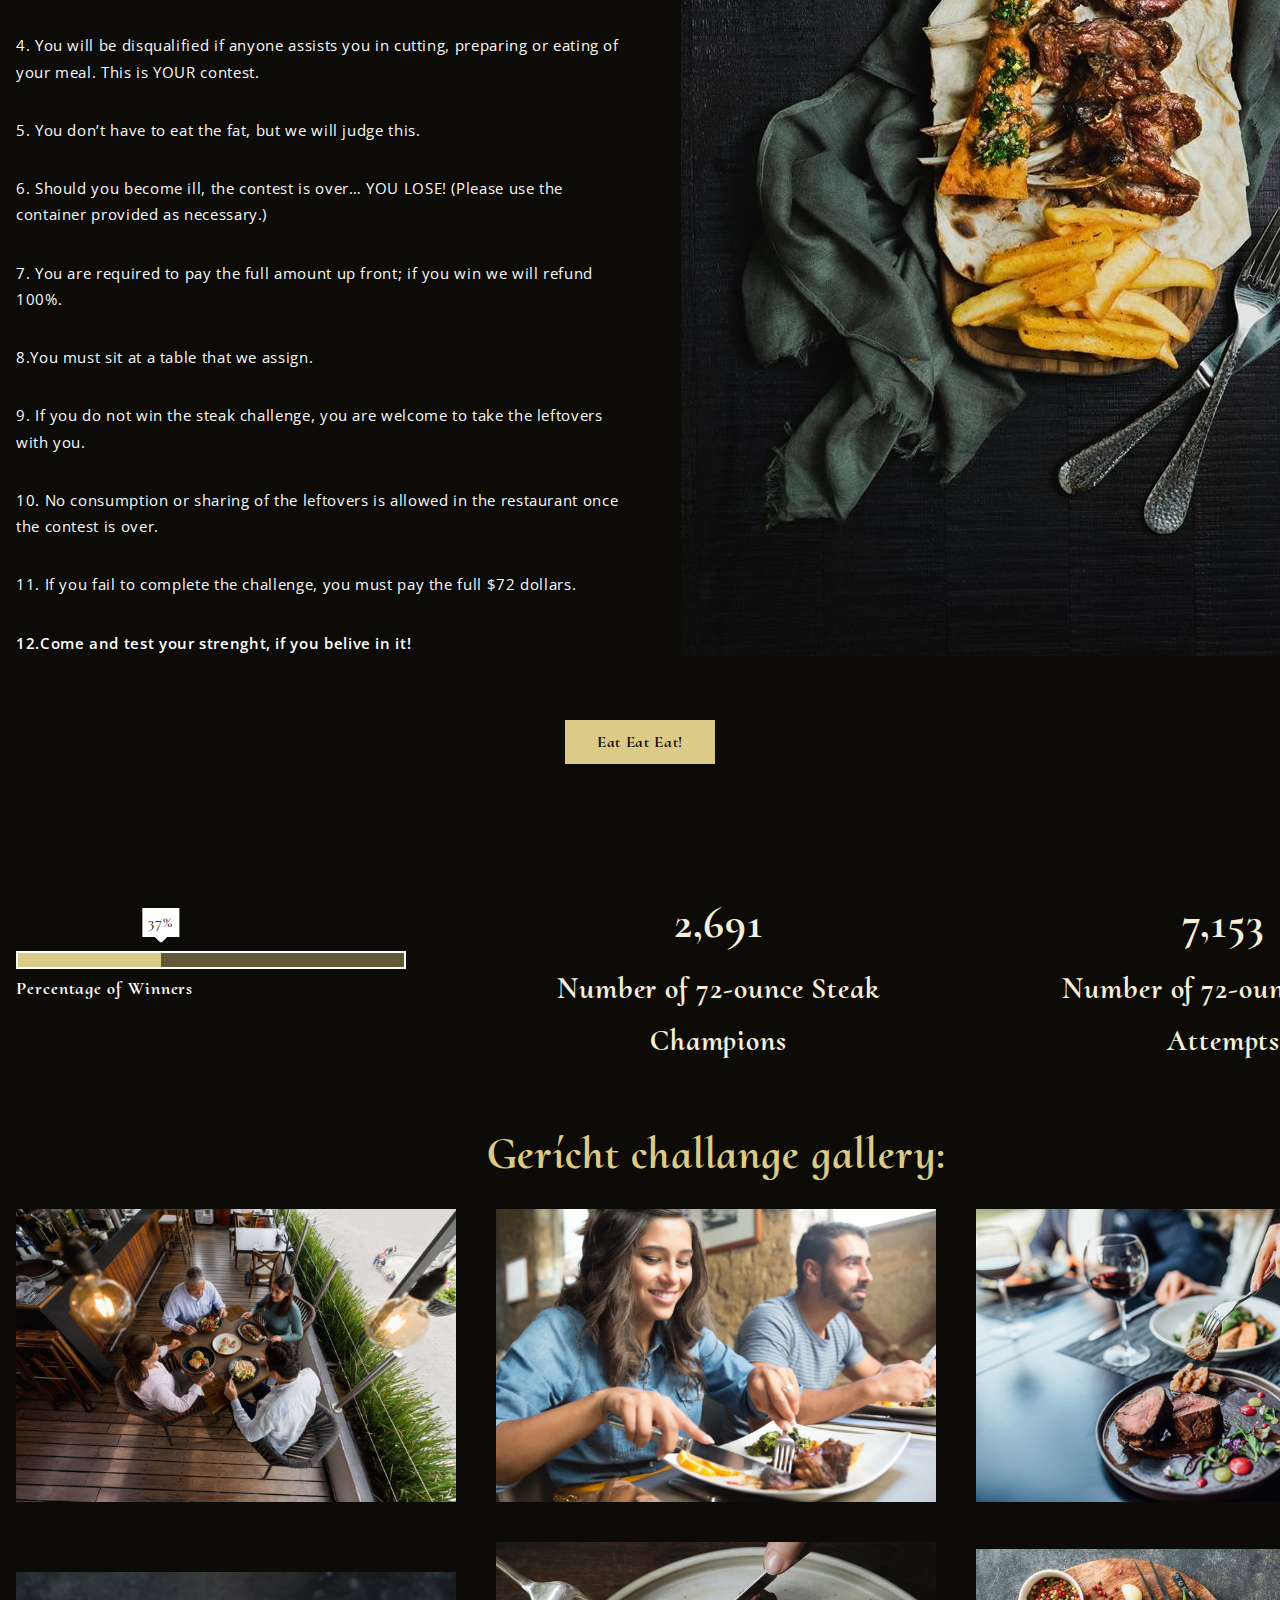
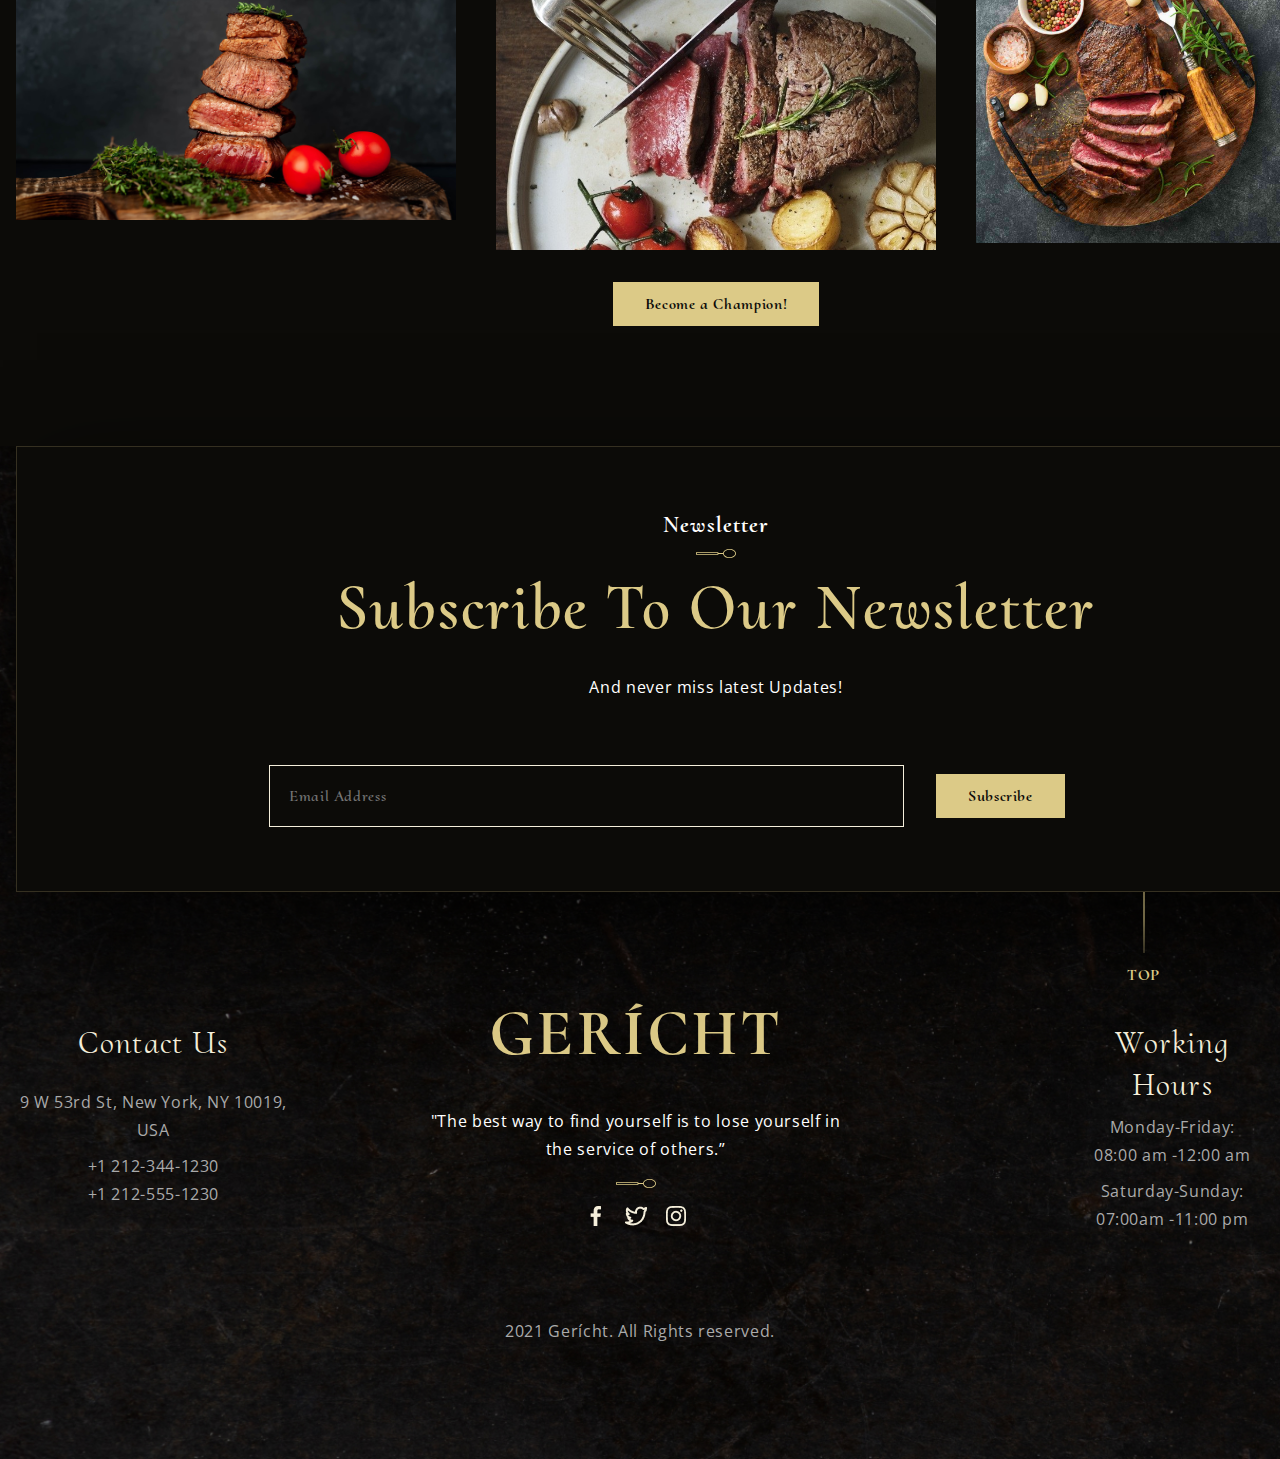
<file: pages/action.html>
<!DOCTYPE html>
<html lang="en">
<head>
    <meta charset="UTF-8">
    <meta name="viewport" content="width=device-width, initial-scale=1.0">
    <title>Bar</title>
    <link rel="preconnect" href="https://fonts.googleapis.com">
    <link rel="preconnect" href="https://fonts.gstatic.com" crossorigin>
    <link href="https://fonts.googleapis.com/css2?family=Cormorant+Upright:wght@300;400;500;600;700&family=Open+Sans:ital,wght@0,300..800;1,300..800&display=swap" rel="stylesheet">
    <link rel="short-cut icon" href="../imgs/logoimg.png">
    <link rel="stylesheet" href="../styles/action.css">
</head>
<body>
    <div class="header-connect">
    <header class="header" id="header">
        <div class="header-container">
        <div class="logo">
            <a class="logo-link" href="../index.html">Gerícht</a>
        </div>
        <nav class="nav">
            <ul class="nav-list">
                <li class="nav-item"><a class="nav-link" href="../index.html">Home</a></li>
                <li class="nav-item"><a class="nav-link" href="#">Pages</a></li>
                <li class="nav-item"><a class="nav-link" href="#">Contact Us</a></li>
                <li class="nav-item"><a class="nav-link" href="#">Blog</a></li>
                <li class="nav-item"><a class="nav-link" href="#">Landing</a></li>
                <li class="nav-item"><a class="nav-link promotion" href="../pages/action.html">Promotion</a></li>
            </ul>
        </nav>
        <div class="r-nav">
            <ul class="r-nav-list">
                <li class="r-nav-item"><a class="r-nav-link" href="#">Log in / registration</a></li>
                <li class="r-nav-item-img"><svg xmlns="http://www.w3.org/2000/svg" width="2" height="57" viewBox="0 0 2 57" fill="none">
                    <path d="M1 0C1 22.2599 1 34.7401 1 57" stroke="url(#paint0_radial_572_127)"/>
                    <defs>
                    <radialGradient id="paint0_radial_572_127" cx="0" cy="0" r="1" gradientUnits="userSpaceOnUse" gradientTransform="translate(1.5 28.5) rotate(90) scale(28.5 0.5)">
                    <stop offset="0.588542" stop-color="white"/>
                    <stop offset="1" stop-color="white" stop-opacity="0"/>
                    </radialGradient>
                    </defs>
                    </svg></li>
                <li class="r-nav-item"><a class="r-nav-link" href="#">book table</a></li>
            </ul>
        </div>
    </div> 
    </header>

    <section class="promo">
        <div class="container">
        <div class="promo-text">
        <h1>Eat as much as you can</h1>
        <img src="../imgs/rspoon.svg" alt="decoration">
        <h2>Famous 72-ounce steak challenge!</h2>
        <p>You do not need to make reservation for challenge attempts. When you’re ready, we’re ready! Challenge attempts available during all regular business hours. 72-ounce Steak Dinner Challenge Includes: Shrimp Cocktail, Baked Potato, Salad, with Roll, Butter, and of course the 72oz Steak</p>
            <a href="#rules">Know More</a>
        <h3>The promotion is valid until 09/30/2024</h3>
    </div>
    <div class="promo-img">
        <img class="promo-image" src="../imgs/steak.jpg" alt="Steak">
    </div>
</div>
    </section>
</div>
    <section id="rules" class="promo-rules">
        <div class="container">
            <div class="l-rules">
                <h2>72-ounce Steak Challenge Rules</h2>
                <ul>
                    <li><p class="rules-text">1. Entire meal must be completed in one hour. If any of the meal is not consumed (swallowed)…YOU LOSE!</p></li>
                    <li><p class="rules-text">2. Before the time starts, you will be allowed to cut into the steak, and take one bite. If the steak tastes good and is cooked to your satisfaction, we will start the time upon your acceptable approval. The time will not stop, and the contest is on, so make SURE before you say “yes.”</p></li>
                    <li><p class="rules-text">3. Once you have started you are not allowed to stand up, leave your table, or have anyone else TOUCH the meal.</p></li>
                    <li><p class="rules-text">4. You will be disqualified if anyone assists you in cutting, preparing or eating of your meal. This is YOUR contest.</p></li>
                    <li><p class="rules-text">5. You don’t have to eat the fat, but we will judge this.</p></li>
                    <li><p class="rules-text">6. Should you become ill, the contest is over… YOU LOSE! (Please use the container provided as necessary.)</p></li>
                    <li><p class="rules-text">7. You are required to pay the full amount up front; if you win we will refund 100%.</p></li>
                    <li><p class="rules-text">8.You must sit at a table that we assign.</p></li>
                    <li><p class="rules-text">9. If you do not win the steak challenge, you are welcome to take the leftovers with you.</p></li>
                    <li><p class="rules-text">10. No consumption or sharing of the leftovers is allowed in the restaurant once the contest is over.</p></li>
                    <li><p class="rules-text">11. If you fail to complete the challenge, you must pay the full $72 dollars.</p></li>
                    <li><p class="come">12.Come and test your strenght, if you belive in it!</p></li>
                </ul>
</div>
            <div class="r-rules">
    <img src="../imgs/longsterak.jpg" alt="steak">
</div>
</div>
<div class="rules-button">
    <button type="button">Eat Eat Eat!</button>
</div>
    </section>

    <section class="attempts">
        <div class="container">
        <div class="attempst-top">

            <div class="perc-content">
                <div class="prog">
                    <div class="progress"></div>
                </div>
                <p>Percentage of Winners</p>
            </div>
            <div class="winners-text">
                <h2>2,691</h2>
                <p>Number of 72-ounce Steak Champions</p>
            </div>
            <div class="attempts-text">
                <h2>7,153</h2>
                <p>Number of 72-ounce Steak Attempts</p>
            </div>
        </div>
        <div class="attempts-imgs">
            <h4 class="gallery-text">Gerícht challange gallery:</h4>
            <ul class="attempts-list">
                <li class="attempts-item"><img class="attempts-img" src="../imgs/steakasdg.jpg" alt="winners-images"></li>
                <li class="attempts-item"><img class="attempts-img" src="../imgs/steakfgfdbcvfuyt.webp" alt="winners-images"></li>
                <li class="attempts-item"><img class="attempts-img" src="../imgs/steakgfnfvgb.jpg" alt="winners-images"></li>
                <li class="attempts-item"><img class="attempts-img" src="../imgs/steakintro.jpg" alt="winners-images"></li>
                <li class="attempts-item"><img class="attempts-img" src="../imgs/steakjgfbcvbcvbv.jpg" alt="winners-images"></li>
                <li class="attempts-item"><img class="attempts-img" src="../imgs/steakpromo.jpg" alt="winners-images"></li>
            </ul>
        </div>
        <div class="attempts-button">
            <button class="finally-button" type="button">Become a Champion!</button>
        </div>
        
    </div>
    </section>


    <div class="footer-connected">
        <section class="letter">
            <a class="footer-top-up" href="#header">
                    <img src="../imgs/topup.png" alt="top-up">
                    <p>Top</p>
            </a>
            <div class="container">
                <div class="letter-form">
            <div class="letter-top">
                <p class="letter-sub-title">Newsletter</p>
                <img src="../imgs/rspoon.svg" alt="decoration">
                <h2 class="letter-title">Subscribe to Our Newsletter</h2>
                <p class="letter-bt">And never miss latest Updates!</p>
            </div>
            <div class="letter-container">
                <form>
                <input placeholder="Email Address" type="email" class="letter-input" autocapitalize="none" required>
                <button class="letter-button" type="submit">Subscribe</button>
            </form>
                </div>
        </div>
        </div>
        </section>
    
        <footer>
    
            <div class="footer-container">
                <div class="footer-lists">
                <div class="fst-footer-list">
                    <h3>Contact Us</h3>
                    <ul>
                       <li class="fst-footer-item"><a class="fst-footer-link" href="#">9 W 53rd St, New York, NY 10019, USA</a></li>
                       <li><a href="tel:+12123441230">+1 212-344-1230</a></li>
                       <li><a href="tel:+12125551230">+1 212-555-1230</a></li>
                    </ul>
                </div>
                <div class="sec-footer-list">
                    <h2>Gerícht</h2>
                    <p>"The best way to find yourself is to lose yourself in the service of others.”</p>
                    <div class="footer-images">
                    <img class="sec-footer-decor" src="../imgs/rspoon.svg" alt="decoration">
                    <div class="footer-social">
                        <img src="../imgs/ffacebook.png" alt="social">
                        <img src="../imgs/ftwitter.png" alt="social">
                        <img src="../imgs/finst.png" alt="social">
                    </div>
                </div>
                </div>
                <div class="thd-footer-list">
                    <h3>Working Hours</h3>
                    <div class="thd-footer-text">
                    <p>Monday-Friday:</p>
                    <p>08:00 am -12:00 am</p>
                </div>
                <div class="thd-footer-text">
                    <p>Saturday-Sunday:</p>
                    <p>07:00am -11:00 pm</p>
                </div>
                </div>
            </div>
                <div class="bottom-footer">
                    2021 Gerícht. All Rights reserved.
                </div>
            </div>
        </footer>
    </div>
</body>
</html>
</file>
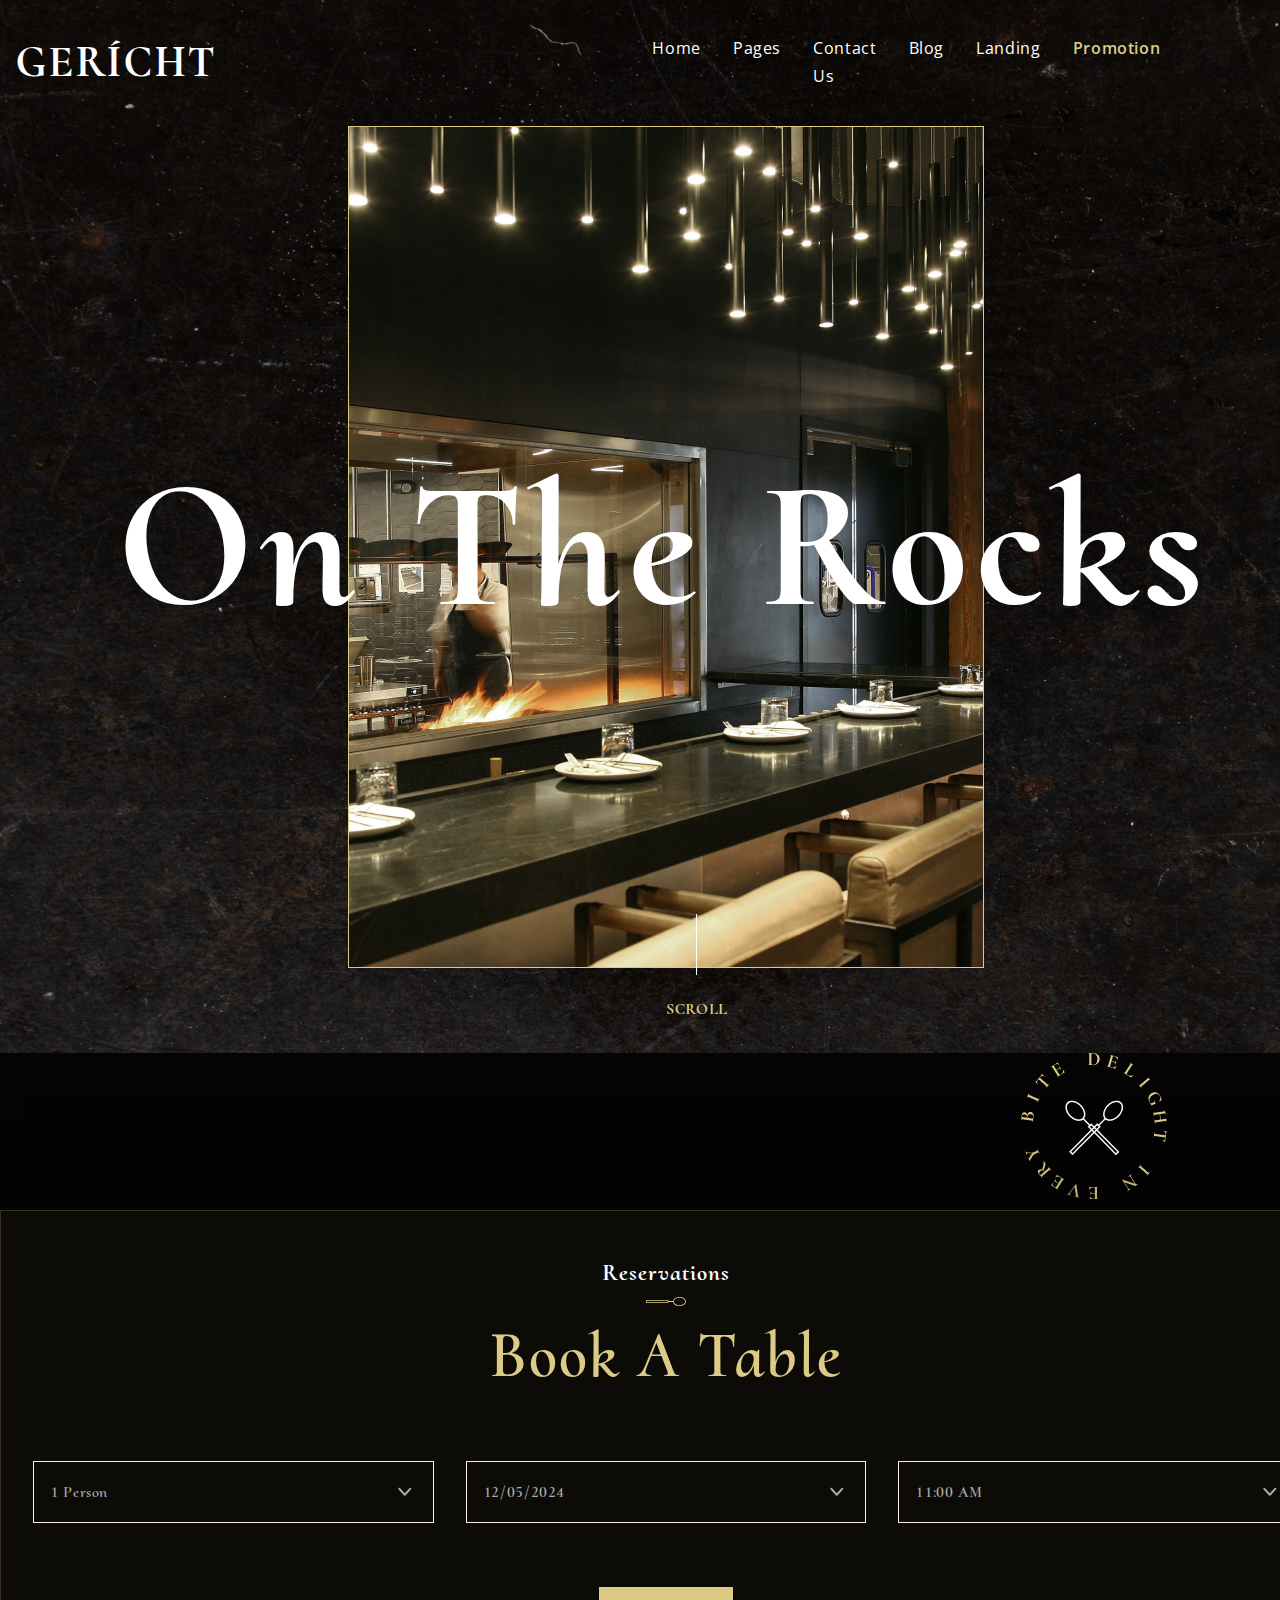
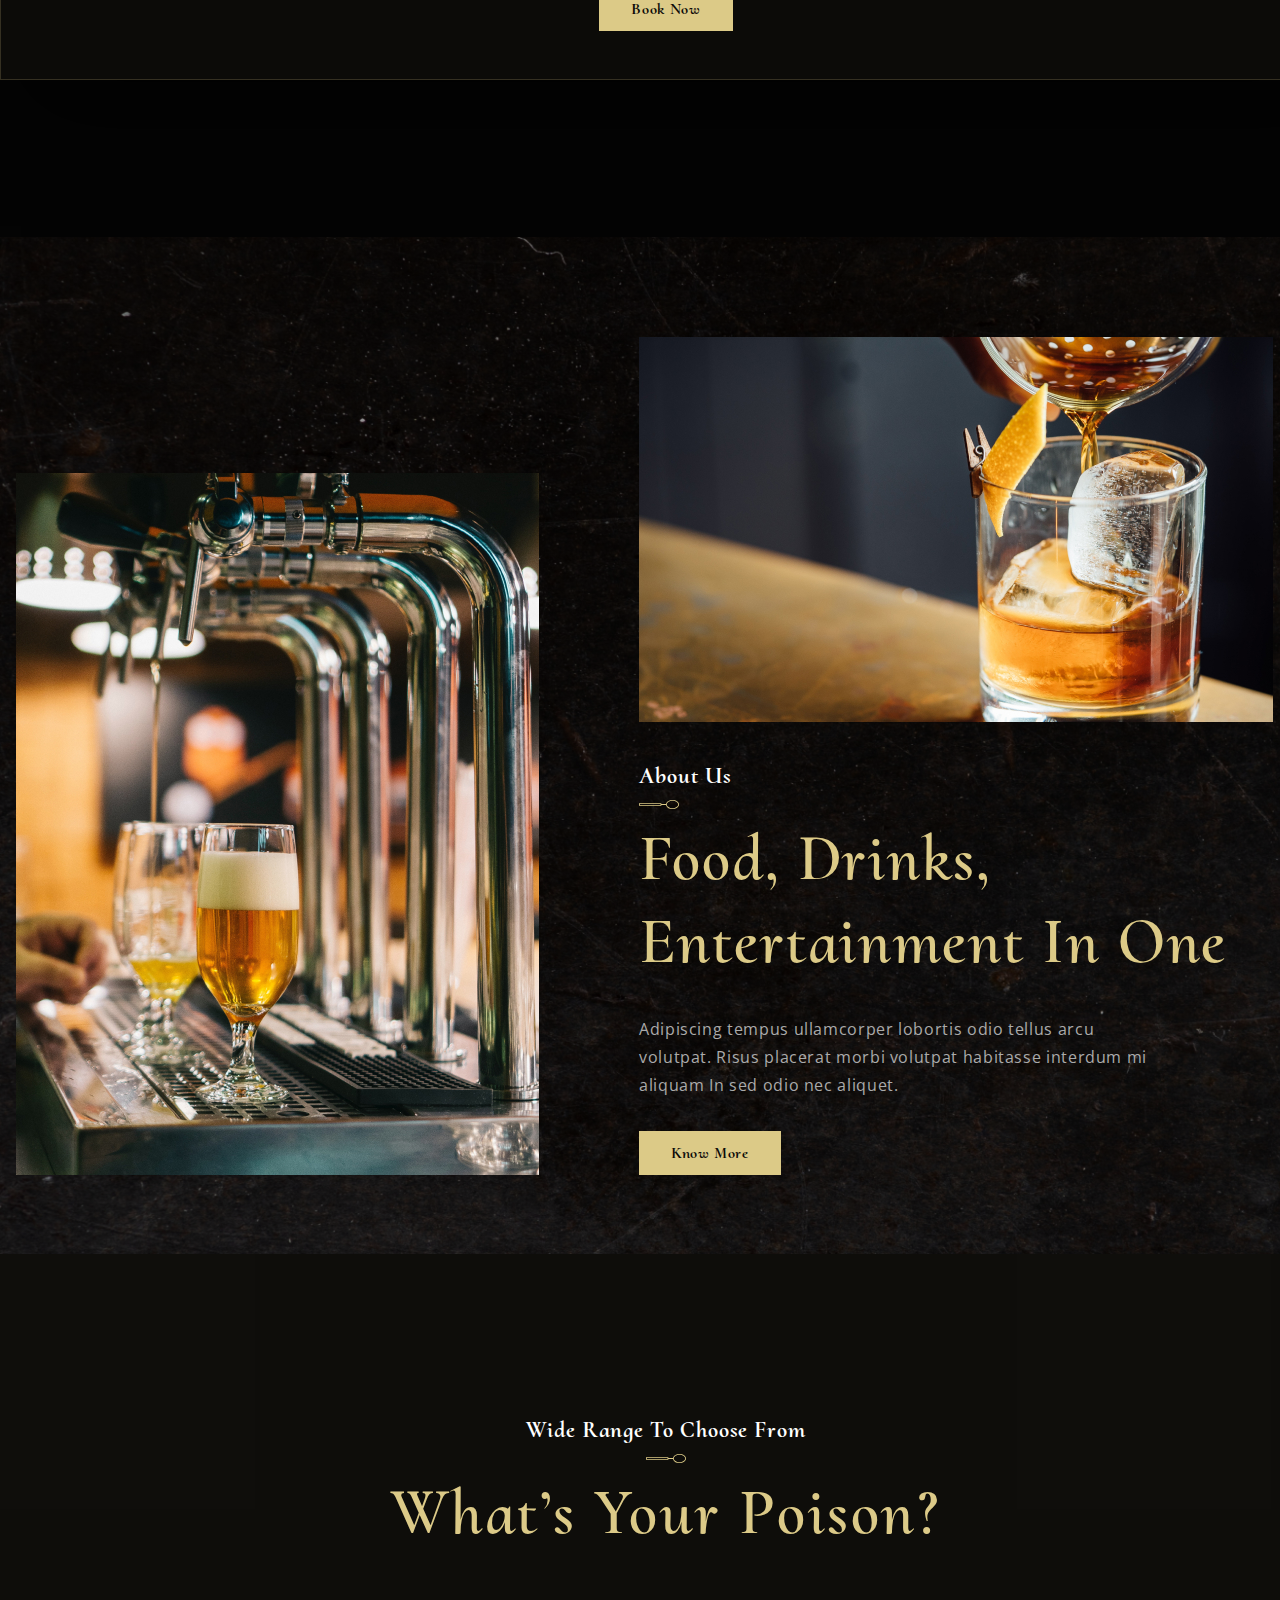
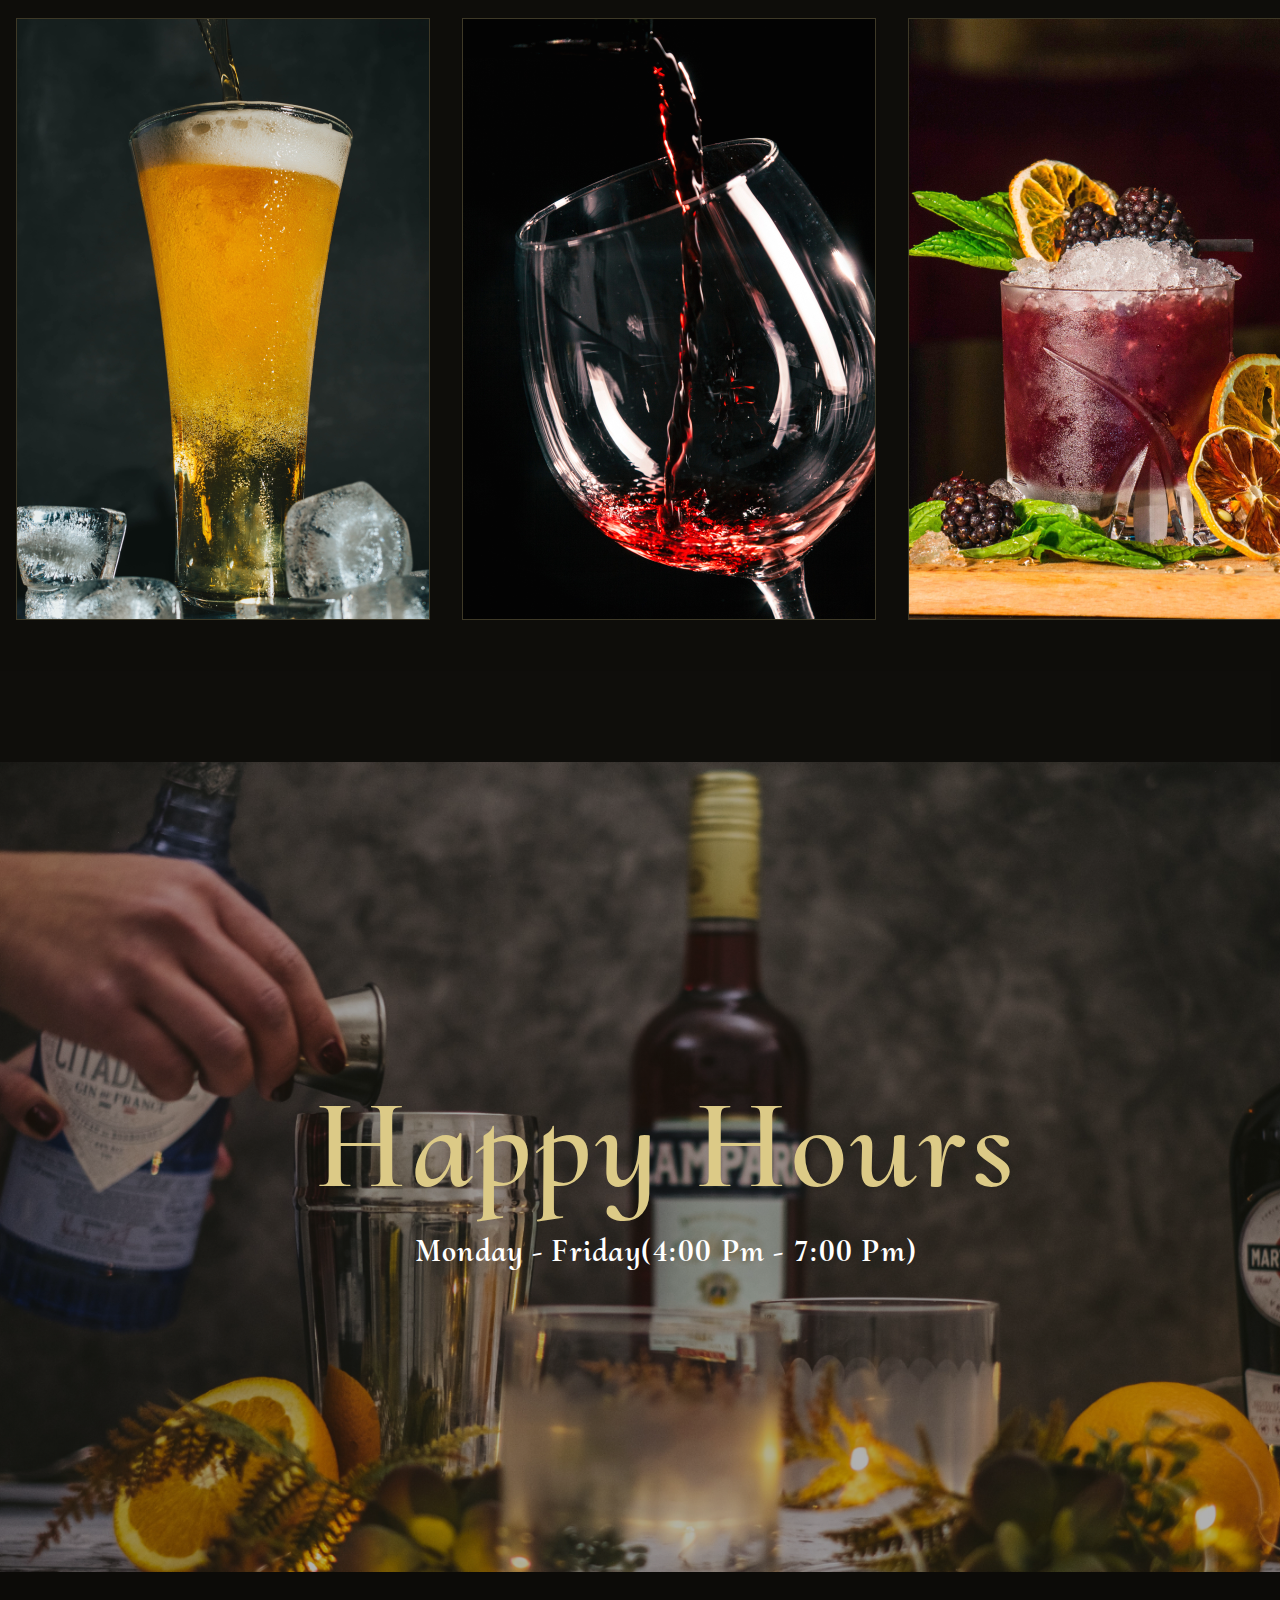
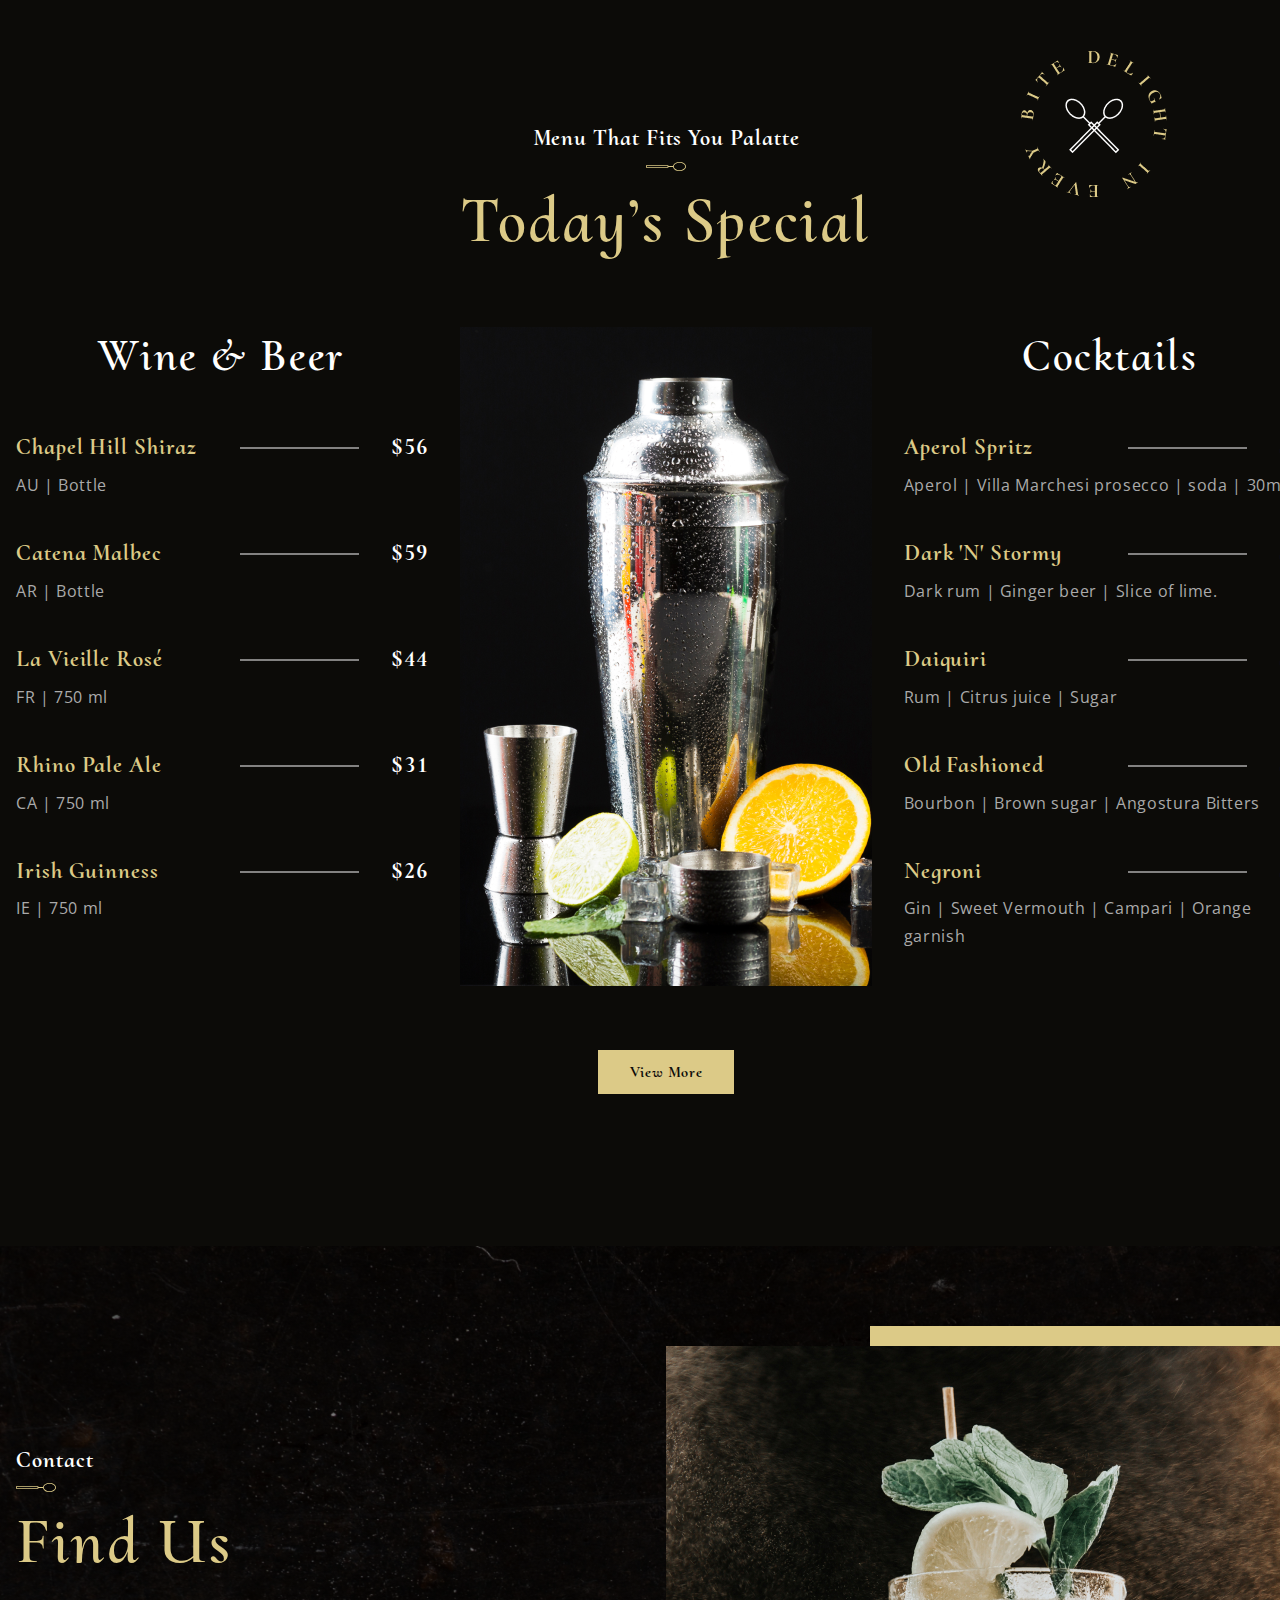
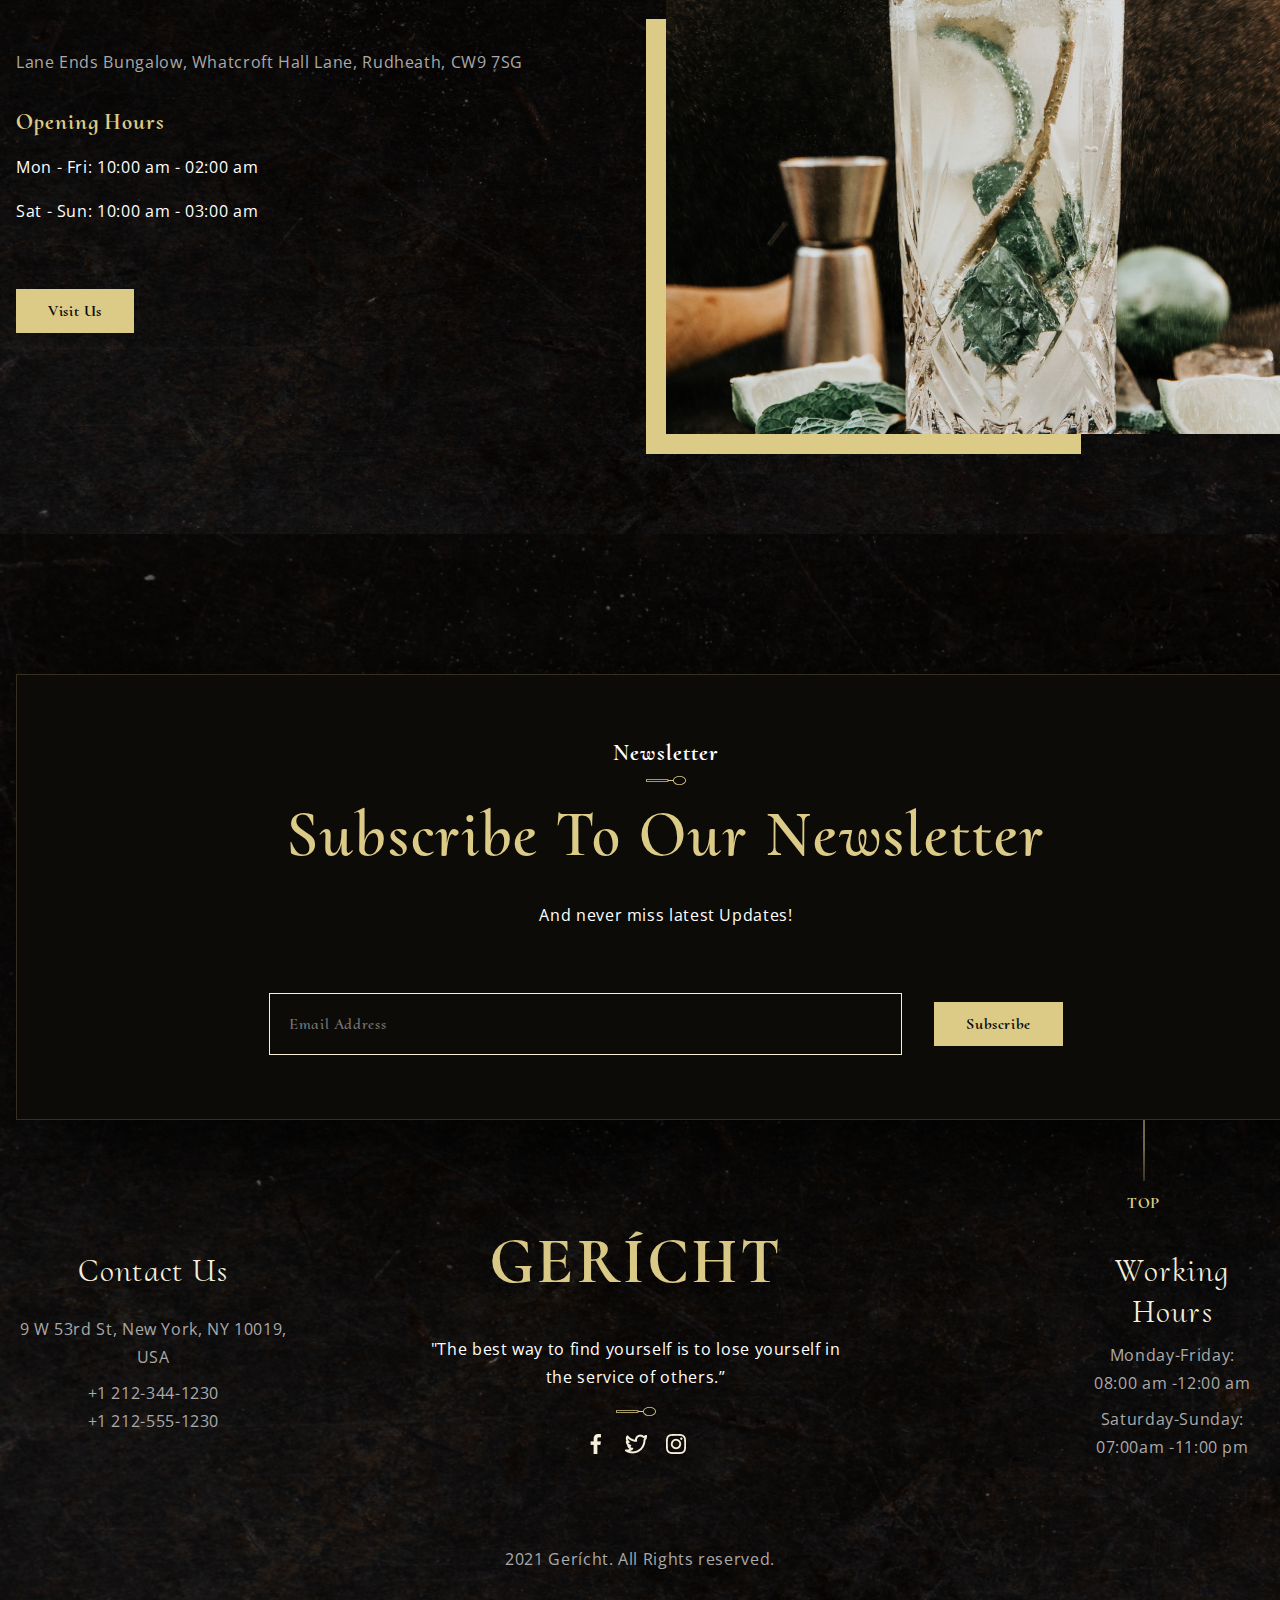
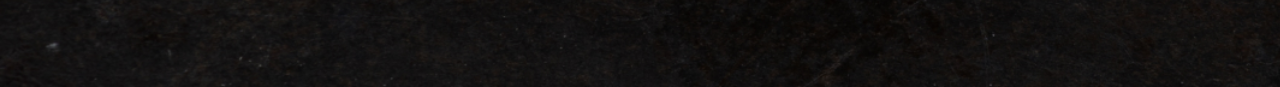
<file: pages/bar.html>
<!DOCTYPE html>
<html lang="en">
<head>
    <meta charset="UTF-8">
    <meta name="viewport" content="width=device-width, initial-scale=1.0">
    <title>Bar</title>
    <link rel="preconnect" href="https://fonts.googleapis.com">
    <link rel="preconnect" href="https://fonts.gstatic.com" crossorigin>
    <link href="https://fonts.googleapis.com/css2?family=Cormorant+Upright:wght@300;400;500;600;700&family=Open+Sans:ital,wght@0,300..800;1,300..800&display=swap" rel="stylesheet">
    <link rel="short-cut icon" href="../imgs/logoimg.png">
    <link rel="stylesheet" href="../styles/bar.css">
</head>
<body>
    <div class="header-connect">
    <header class="header" id="header">
        <div class="header-container">
        <div class="logo">
            <a class="logo-link" href="../index.html">Gerícht</a>
        </div>
        <nav class="nav">
            <ul class="nav-list">
                <li class="nav-item"><a class="nav-link" href="../index.html">Home</a></li>
                <li class="nav-item"><a class="nav-link" href="#">Pages</a></li>
                <li class="nav-item"><a class="nav-link" href="#">Contact Us</a></li>
                <li class="nav-item"><a class="nav-link" href="#">Blog</a></li>
                <li class="nav-item"><a class="nav-link" href="#">Landing</a></li>
                <li class="nav-item"><a class="nav-link promotion" href="../pages/action.html">Promotion</a></li>
            </ul>
        </nav>
        <div class="r-nav">
            <ul class="r-nav-list">
                <li class="r-nav-item"><a class="r-nav-link" href="#">Log in / registration</a></li>
                <li class="r-nav-item-img"><svg xmlns="http://www.w3.org/2000/svg" width="2" height="57" viewBox="0 0 2 57" fill="none">
                    <path d="M1 0C1 22.2599 1 34.7401 1 57" stroke="url(#paint0_radial_572_127)"/>
                    <defs>
                    <radialGradient id="paint0_radial_572_127" cx="0" cy="0" r="1" gradientUnits="userSpaceOnUse" gradientTransform="translate(1.5 28.5) rotate(90) scale(28.5 0.5)">
                    <stop offset="0.588542" stop-color="white"/>
                    <stop offset="1" stop-color="white" stop-opacity="0"/>
                    </radialGradient>
                    </defs>
                    </svg></li>
                <li class="r-nav-item"><a class="r-nav-link" href="#">book table</a></li>
            </ul>
        </div>
    </div> 
    </header>
    <section class="hero">
        <div class="container">
        <img class="hero-image" src="../imgs/barmenuhero.jpg" alt="hall">
        <h1 class="hero-title">On the Rocks</h1>
        <div class="hero-scroll">
            <img src="../imgs/whitescroll.png" alt="scroll">
            <p>Scroll</p>
        </div>
    </div>
    </section>

    <section class="booking">
        <div class="container booking-container">
            <div class="booking-top">
        <p class="booking-txt">Reservations</p>
        <img src="../imgs/rspoon.svg" alt="decoration">
        <h2 class="booking-title">Book A Table</h2>
    </div>
        <div class="form-content">
        <form class="form">
            <ul class="form-list">
                <li class="form-item">
                    <p>1 person</p>
                    <img src="../imgs/appearencearrow.svg" alt="open">
                </li>
                <li class="form-item">
                    <p>12/05/2024</p>
                    <img src="../imgs/appearencearrow.svg" alt="open">
                </li>
                <li class="form-item">
                    <p>11:00 AM</p>
                    <img src="../imgs/appearencearrow.svg" alt="open">
                </li>
            </ul>
        <div class="booking-button">
        <button type="submit">Book Now</button>
    </div>
    </form>
</div>
    </div>
    </section>


    <section class="about">
        <div class="container">
        <div class="about-l-img">
            <img src="../imgs/barbeer.jpg" alt="bar">
        </div>
        <div class="r-about">
            <img src="../imgs/barsmallbeer.jpg" alt="bar">
            <p class="about-sub-title">About Us</p>
            <img src="../imgs/rspoon.svg" alt="decoration">
            <h2 class="about-title">Food, Drinks, entertainment in one</h2>
            <p class="about-text">Adipiscing tempus ullamcorper lobortis odio tellus arcu volutpat. Risus placerat morbi volutpat habitasse interdum mi aliquam In sed odio nec aliquet.</p>
            <button class="about-button" type="button">Know More</button>
        </div>
    </div>
    </section>

    <section class="poison">
        <div class="container">
        <div class="poison-content">
        <p>Wide Range to choose from</p>
        <img src="../imgs/rspoon.svg" alt="decoration">
        <h2>What’s Your Poison?</h2>
    </div>
    <div class="poison-images">
        <ul>
            <li>
                <a href="#today-menu">
                <img class="poison-img" src="../imgs/poisonfst.png" alt="Poison">
                <p class="poison-hover-text">Beer</p>
            </a>
            </li>
            <li>
                <a href="#today-menu">
                <img class="poison-img" src="../imgs/poisonsec.jpg" alt="Poison">
                <p class="poison-hover-text">Wine</p>
            </a>
            </li>
            <li>
                <a href="#today-menu">
                <img class="poison-img" src="../imgs/poisonthd.jpg" alt="Poison">
                <p class="poison-hover-text">Cocktail</p>
            </a>
            </li>
        </ul>
    </div>
</div>
    </section>

    <section class="hhours">
        <div class="container">
            <h2>Happy Hours</h2>
        <p>Monday - Friday(4:00 Pm - 7:00 pm)</p>
        </div>
    </section>





    <section id="today-menu" class="today-menu">
        <div class="container tm-container">
            <div class="tm-top">
            <p class="tm-sub-title">Menu that fits you palatte</p>
            <img src="../imgs/rspoon.svg" alt="decoration">
            <h2 class="tm-top-title">Today’s Special</h2>
        </div>
        <div class="tm-content">
            <div class="tm-l-content">
            <h3 class="tm-title">Wine & Beer</h3>
            <ul class="l-tm-list">
                <li class="tm-item">
                    <div class="tm-txt-content">
                    <h4 class="tm-name">Chapel Hill Shiraz</h4>
                    <img src="../imgs/tmline.png" alt="---------">
                    <p class="tm-price">$56</p>
                </div>
                    <p class="tm-bottle">AU | Bottle</p>
                </li>
                <li class="tm-item">
                    <div class="tm-txt-content">
                        <h4 class="tm-name">Catena Malbec</h4>
                        <img src="../imgs/tmline.png" alt="---------">
                        <p class="tm-price">$59</p>
                    </div>
                        <p class="tm-bottle">AR | Bottle</p>
                </li>
                <li class="tm-item">
                    <div class="tm-txt-content">
                        <h4 class="tm-name">La Vieille Rosé</h4>
                        <img src="../imgs/tmline.png" alt="---------">
                        <p class="tm-price">$44</p>
                    </div>
                        <p class="tm-bottle">FR | 750 ml</p>
                </li>
                <li class="tm-item">
                    <div class="tm-txt-content">
                        <h4 class="tm-name">Rhino Pale Ale</h4>
                        <img src="../imgs/tmline.png" alt="---------">
                        <p class="tm-price">$31</p>
                    </div>
                        <p class="tm-bottle">CA | 750 ml</p>
                </li>
                <li class="l-tm-item">
                    <div class="tm-txt-content">
                        <h4 class="tm-name">Irish Guinness
                        </h4>
                        <img src="../imgs/tmline.png" alt="---------">
                        <p class="tm-price">$26</p>
                    </div>
                        <p class="tm-bottle">IE | 750 ml</p>
                </li>
            </ul>
    </div>
        <div class="tm-center">
            <img src="../imgs/tmimg.png" alt="drink">
        </div>
        <div class="tm-r-content">
            <h3 class="tm-title">Cocktails</h3>
        <ul class="r-tm-list">
            <li class="tm-item">
                <div class="tm-txt-content">
                <h4 class="tm-name">Aperol Spritz</h4>
                <img src="../imgs/tmline.png" alt="---------">
                <p class="tm-price">$20</p>
            </div>
                <p class="tm-bottle">Aperol | Villa Marchesi prosecco | soda | 30ml</p>
            </li>
            <li class="tm-item">
                <div class="tm-txt-content">
                    <h4 class="tm-name">Dark 'N' Stormy</h4>
                    <img src="../imgs/tmline.png" alt="---------">
                    <p class="tm-price">$16</p>
                </div>
                    <p class="tm-bottle">Dark rum | Ginger beer | Slice of lime. </p>
            </li>
            <li class="tm-item">
                <div class="tm-txt-content">
                    <h4 class="tm-name">Daiquiri</h4>
                    <img src="../imgs/tmline.png" alt="---------">
                    <p class="tm-price">$10</p>
                </div>
                    <p class="tm-bottle">Rum | Citrus juice | Sugar</p>
            </li>
            <li class="tm-item">
                <div class="tm-txt-content">
                    <h4 class="tm-name">Old Fashioned</h4>
                    <img src="../imgs/tmline.png" alt="---------">
                    <p class="tm-price">$31</p>
                </div>
                    <p class="tm-bottle">Bourbon | Brown sugar | Angostura Bitters</p>
            </li>
            <li class="tm-item">
                <div class="tm-txt-content">
                    <h4 class="tm-name">Negroni</h4>
                    <img src="../imgs/tmline.png" alt="---------">
                    <p class="tm-price">$26</p>
                </div>
                    <p class="tm-bottle">Gin | Sweet Vermouth | Campari | Orange garnish</p>
            </li>
        </ul>
    </div>
        </div>
        <div class="tm-button-div">        
            <button type="button" class="tm-button">View More</button>
        </div>
    </div>
    </section>

</div>

<section class="contact">
    <div class="container">
        <div class="l-contact">
    <div class="top-contact">
    <p>Contact</p>
    <img src="../imgs/rspoon.svg" alt="decoration">
    <h2>Find Us</h2>
</div>
    <div class="contact-content">
    <p class="contact-text">Lane Ends Bungalow, Whatcroft Hall Lane, Rudheath, CW9 7SG</p>
    <h3 class="contact-sub-title">Opening Hours</h3>
    <p class="contact-hours hours-fst">Mon - Fri: 10:00 am - 02:00 am</p>
    <p class="contact-hours">Sat - Sun: 10:00 am - 03:00 am</p>
</div>  
    <div class="contact-button-div">
    <button class="contact-button" type="button">Visit Us</button>
</div>
</div>
<div class="r-contact">
    <img class="r-contact-img" src="../imgs/contactimg.jpg" alt="Cocktail">
</div>
</div>
</section>



<div class="footer-connected">
    <section class="letter">
        <a class="footer-top-up" href="#header">
                <img src="../imgs/topup.png" alt="top-up">
                <p>Top</p>
        </a>
        <div class="container">
            <div class="letter-form">
        <div class="letter-top">
            <p class="letter-sub-title">Newsletter</p>
            <img src="../imgs/rspoon.svg" alt="decoration">
            <h2 class="letter-title">Subscribe to Our Newsletter</h2>
            <p class="letter-bt">And never miss latest Updates!</p>
        </div>
        <div class="letter-container">
            <form>
            <input placeholder="Email Address" type="email" class="letter-input" autocapitalize="none" required>
            <button class="letter-button" type="submit">Subscribe</button>
        </form>
            </div>
    </div>
    </div>
    </section>

    <footer>

        <div class="footer-container">
            <div class="footer-lists">
            <div class="fst-footer-list">
                <h3>Contact Us</h3>
                <ul>
                   <li class="fst-footer-item"><a class="fst-footer-link" href="#">9 W 53rd St, New York, NY 10019, USA</a></li>
                   <li><a href="tel:+12123441230">+1 212-344-1230</a></li>
                   <li><a href="tel:+12125551230">+1 212-555-1230</a></li>
                </ul>
            </div>
            <div class="sec-footer-list">
                <h2>Gerícht</h2>
                <p>"The best way to find yourself is to lose yourself in the service of others.”</p>
                <div class="footer-images">
                <img class="sec-footer-decor" src="../imgs/rspoon.svg" alt="decoration">
                <div class="footer-social">
                    <img src="../imgs/ffacebook.png" alt="social">
                    <img src="../imgs/ftwitter.png" alt="social">
                    <img src="../imgs/finst.png" alt="social">
                </div>
            </div>
            </div>
            <div class="thd-footer-list">
                <h3>Working Hours</h3>
                <div class="thd-footer-text">
                <p>Monday-Friday:</p>
                <p>08:00 am -12:00 am</p>
            </div>
            <div class="thd-footer-text">
                <p>Saturday-Sunday:</p>
                <p>07:00am -11:00 pm</p>
            </div>
            </div>
        </div>
            <div class="bottom-footer">
                2021 Gerícht. All Rights reserved.
            </div>
        </div>
    </footer>
</div>

</body>
</html>
</file>
<file: styles/style.css>
*,*:after,*::before{
    box-sizing: border-box;
    margin: 0;
    padding: 0;
}
html{
    scroll-behavior: smooth;
}
:root{
    --white:#FFF;
    --background:#0C0B08;
    --accentcolor:#DCCA87;
    --lorem-col:#AAA;
    --aboutbackground: #040404;
    --select-border:#F5EFDB;
    --blogswhite:#FAFAFA;
    --blogsborder:rgba(220, 202, 135, 0.20);
}
            /*fonts*/
        /* font-family: "Open Sans", sans-serif;
         font-family: "Cormorant Upright", serif;*/
        body{
            font-family: "Cormorant Upright", serif;
        }
.container{
    width: 1332px;
    padding-inline: 16px;
    margin-inline: auto;
}
h1,h2,h3,h4,h5,h6,p{
    margin: 0;
}
ul{
    list-style-type: none;
}
a{
    text-decoration: none;
    color: unset;
}
img{
    display: block;
}

.header-container{
    /* width: 1712px; */
    width:fit-content;
    padding-inline: 16px;
    margin-inline: auto;
    display: flex;
    align-items: center;
}
.header{
    padding-block: 32px;
    background-color: var(--background);
}
.logo-link{
    margin-right: 437px;
    color: var(--white);
    font-size: 44px;
    font-weight: 700;
    line-height: 1.3;
    letter-spacing: 1.76px;
    text-transform: uppercase;
    transition: ease-in-out .2s;
}.logo-link:hover{
    color: var(--accentcolor);
}
.nav{
    margin-right: 271px;
}
.nav-list{
    display: flex;
    gap: 32px;
}
.nav-link{
    color: var(--white);
    font-family: "Open Sans", sans-serif;
    font-size: 16px;
    font-weight: 400;
    line-height: 1.75;
    letter-spacing: 0.64px;
    transition: ease-in-out 0.2s;
}
.nav-link:hover{
    color: var(--accentcolor);
}
.nav-link::after{
    content: "";
    top: 0;
    left: 0;
    width: 0;
    height: 1.5px;
    background-color: var(--accentcolor);
    transition:ease-in-out .2s;
    display: block;
}.nav-link:hover::after{
    width: 95%;
}
.promotion{
    color: var(--accentcolor);
    font-weight: 600;
}
.r-nav{
    align-items: center;
}
.r-nav-list{
    align-items: center;
    display: flex;
    gap: 50px;
}
.r-nav-link{
    color: var(--white);
    font-family: "Open Sans", sans-serif;
    font-size: 16px;
    font-weight: 600;
    line-height: 1.75;
    letter-spacing: 0.8px;
    text-transform: capitalize;
    transition: ease-in-out .2s;
}.r-nav-link:hover{
    color: var(--accentcolor);
}
.hero{
    background-color: var(--background);
    padding-top: 48px;
    padding-bottom: 147px;
}
.h-container{
    width: 1332px;
    padding-inline: 16px;
    margin-inline: auto;
    display: flex;
    gap: 180px;
    align-items: center;
}
.hero-subtitle{
    color: var(--FFFFFF, #FFF);
    font-variant-numeric: lining-nums tabular-nums;
    font-size: 23px;
    font-weight: 700;
    line-height: 1.3;
    letter-spacing: 0.92px;
    text-transform: capitalize;
    margin-bottom: 8px;
}
.hero-title{
    width: 454px;
    margin-bottom: 32px;
    color: var(--accentcolor);
    font-size:90px;
    font-weight: 700;
    line-height: 1.3;
    letter-spacing: 3.6px;
    text-transform: capitalize;
}
.hero-lorem{
    width:454px;
    color: var(--lorem-col);
    font-family: "Open Sans", sans-serif;
    font-size: 16px;
    font-weight: 400;
    line-height: 1.75;
    letter-spacing: 0.64px;
    margin-bottom: 32px;
}
.hero-button{
    font-family: "Cormorant Upright", serif;
    /* padding: 8px 32px; */
    padding:15px 34px;
    background-color: var(--accentcolor);
    color: var(--background);   
    font-size: 16px;
    font-weight: 700;
    line-height: 1.75;
    letter-spacing: 0.64px;
    border: none;
    cursor: pointer;
}
.r-contact-img{
    position: relative;
}
.r-hero{
    position: relative;
    z-index: 1;
}
.r-hero::after{
    position: absolute;
    content: "";
    width: 435px;
    height:435px ;
    background-color: var(--accentcolor);
    bottom: -20px;
    left: -20px;
    z-index: -1;
    }
.r-hero::before{
        position: absolute;
        content: "";
        width: 435px;
        height:435px ;
        background-color: var(--accentcolor);
        top: -20px;
        right: -20px;
        z-index: -1;
}

.hero-tags{
    display: none;
    transform: rotate(-90deg);
    color: var(--white);
    font-family: "Open Sans", sans-serif;
    font-size: 18px;
    font-weight: 400;
    line-height: 1.75;
    letter-spacing: 0.72px;
}
.hero-date{
    user-select: none;
    align-items: center;
    display: flex;
    gap: 8px;
    text-align: center;
    justify-content: center;
    margin-top: 84px;
    color: #FFF;
    font-variant-numeric: lining-nums tabular-nums;
    font-size: 16px;
    font-weight: 600;
    line-height: 1.75;
    letter-spacing: 0.64px;
    text-transform: capitalize;
}
.hero-date p:nth-child(2){
    content: "";
    top: 0;
    left: 0;
    width: 16px;
    height: 1.5px;
    background-color: var(--accentcolor);
    transition:ease-in-out .2s;
    display: block;
}
.hero-scroll{
    position: relative;
    width: 1712px;
    padding-inline: 16px;
    margin-inline: auto;
}
.scroll{
    display: flex;
    gap: 24px;
    flex-direction: column;
    position: absolute;
    right:0;
    align-items: center;
    justify-content: center;
}
.scroll-txt{
    color: var(--accentcolor);
    font-size: 16px;
    font-weight: 700;
    line-height: 1.75;
    letter-spacing: 0.64px;
    text-transform: uppercase;
}
.about{
    padding-top: 120px;
    padding-bottom: 136px;
    /* opacity: 0.5; */
    background-image:url(../imgs/G.png), url(../imgs/aboutbg.jpg);
    background-repeat: no-repeat;
    background-position: center;
    background-size:391px 415px, cover;
}
.about-container{
    display: flex;
    align-items: center;
}
.l-about{
    text-align: right;
}
.about-content{
    margin-bottom: 32px;
}
.about-title{
    margin-bottom: 8px;
    color: var(--accentcolor);
    font-variant-numeric: lining-nums tabular-nums;
    font-size: 64px;
    font-weight: 600;
    line-height: 1.30;
    letter-spacing: 1.92px;
    text-transform: capitalize;
}
.about-l-decor{
    position: relative;
}
.about-lorem{
    width: 523px;
    color: var(--lorem-col);
    font-family: "Open Sans", sans-serif;
    font-size: 16px;
    font-weight: 400;
    line-height: 1.75;
    letter-spacing: 0.64px;
    margin-bottom: 32px;
}
.about-l-button{
    font-family: "Cormorant Upright", serif;
    color: var(--background);
    font-size: 16px;
    font-weight: 700;
    line-height: 1.75;
    letter-spacing: 0.64px;
    padding: 8px 32px;
    background-color: var(--accentcolor);
    border: none;
    cursor: pointer;
}
.about-l-decor{
    float: right;
}
.r-about{
    text-align: left;
}
.about-r-content{
    margin-bottom: 32px;
}
.about-r-title{
    margin-bottom: 8px;
    color: var(--accentcolor);
    font-variant-numeric: lining-nums tabular-nums;
    font-size: 64px;
    font-weight: 600;
    line-height: 1.30;
    letter-spacing: 1.92px;
    text-transform: capitalize;
}

.about-r-lorem{
    width: 523px;
    color: var(--lorem-col);
    font-family: "Open Sans", sans-serif;
    font-size: 16px;
    font-weight: 400;
    line-height: 1.75;
    letter-spacing: 0.64px;
    margin-bottom: 32px;
}
.about-r-button{
    font-family: "Cormorant Upright", serif;
    color: var(--background);
    font-size: 16px;
    font-weight: 700;
    line-height: 1.75;
    letter-spacing: 0.64px;
    padding: 8px 32px;
    background-color: var(--accentcolor);
    border: none;
    cursor: pointer;
}
.about-knife{
    margin-left: 74px;
    margin-right: 96px;
}
.spoon{
    fill: var(--accentcolor);
}
.booking{
    background-color: var(--aboutbackground);
    padding-block: 157px;
    background-image: url(../imgs/logoimg.png);
    background-repeat: no-repeat;
    background-position: 90% 0;
}
.booking-container{
    padding: 48px 32px;
    border: 1px solid rgba(220, 202, 135, 0.20);
    background: var(--background);
    box-shadow: 22px 30px 95px 1px rgba(0, 0, 0, 0.70);
    display: flex;
    flex-direction: column;
}
.booking-top{
    margin-bottom: 64px;
    display: flex;
    flex-direction: column;
    align-items: center;
    text-align: center;
    justify-content: center;
}
.booking-txt{
    color: var(--white);
    font-variant-numeric: lining-nums tabular-nums;
    font-size: 23px;
    font-weight: 700;
    line-height: 1.3;
    letter-spacing: 0.92px;
    text-transform: capitalize;
    margin-bottom: 8px;
}
.booking-title{
    margin-top: 8px;
    color: var(--accentcolor);
    font-variant-numeric: lining-nums tabular-nums;
    font-size: 64px;
    font-weight: 600;
    line-height: 1.3;
    letter-spacing: 1.92px;
    text-transform: capitalize;
}

 .form-list{
    display: flex;
    align-items: center;
    gap: 32px;
 }
 .form-item{
    cursor: pointer;
    width: 412px;
    display: flex;
    justify-content: space-between;
    align-items: center;
    padding: 16px;
    border: 1px solid var(--select-border);
    background-color: transparent;
    color: var(--lorem-col);
    font-variant-numeric: lining-nums tabular-nums;
    font-size: 16px;
    font-weight: 600;
    line-height: 1.75; 
    letter-spacing: 0.64px;
    text-transform: capitalize;
 }
 .booking-button{
    margin-top: 64px;
    text-align: center;
 }
 .booking-button button{
    font-family: "Cormorant Upright", serif;
    padding: 8px 32px;
    background-color: var(--accentcolor);
    color: var(--background);   
    font-size: 16px;
    font-weight: 700;
    line-height: 1.75;
    letter-spacing: 0.64px;
    border: none;
    cursor: pointer;
 }
 .menus{
    background-image:url(../imgs/logoimg.png),url(../imgs/menusbg.jpg);
    background-repeat: no-repeat;
    background-size: 146px,cover;
    background-position:8% 0,center;
 }
 .menus-container{
    display: flex;
    width: 1632px;
    padding-inline: 16px;
    align-items:center;
    margin: auto;
    height: 100vh;
 }
 .menus-list{
    display: flex;
    flex-direction: column;
    gap: 64px;
 }
 .menus-link{
    color: var(--white);
    font-variant-numeric: lining-nums tabular-nums;
    font-size: 64px;
    font-weight: 600;
    line-height: 1.3;
    letter-spacing: 1.92px;
    text-transform: capitalize;
    transition: ease .1s;
 }
 .menus-link:hover{
    text-decoration: underline;
 }
 .today-menu{
    background-color: var(--background);
    padding-block: 152px;
 }
 .tm-content{
    display: flex;
    gap: 32px;
 }
 .tm-top{
    margin-bottom: 64px;
    display: flex;
    flex-direction: column;
    gap: 8px;
    align-items: center;
    text-align: center;
 }
 .tm-sub-title{
    color: var(--white);
    font-size: 23px;
    font-weight: 700;
    line-height: 1.3;
    letter-spacing: 0.92px;
    text-transform: capitalize;
 }
 .tm-top-title{
    color: var(--accentcolor);
    font-size: 64px;
    font-weight: 600;
    line-height: 1.3; 
    letter-spacing: 2.56px;
    text-transform: capitalize;
 }
 .tm-title{
    text-align: center;
    margin-bottom: 48px;
    color: var(--FFFFFF, #FFF);
    font-variant-numeric: lining-nums tabular-nums;
    font-size: 45px;
    font-weight: 600;
    line-height: 1.3;
    letter-spacing: 1.8px;
    text-transform: capitalize;
 }
 .tm-name{
    width: 192px;
    color: var(--accentcolor);
    font-variant-numeric: lining-nums tabular-nums;
    font-size: 23px;
    font-weight: 700;
    line-height: 1.3;
    letter-spacing: 0.92px;
    text-transform: capitalize;
 }
 .tm-price{
    color: var(--white);
    font-variant-numeric: lining-nums tabular-nums;
    font-size: 23px;
    font-weight: 700;
    line-height: 1.3;
    letter-spacing: 0.92px;
    text-transform: capitalize;
 }
 .tm-bottle{
    color: var(--lorem-col);
    font-family: "Open Sans", sans-serif;
    font-size: 16px;
    font-weight: 400;
    line-height: 1.75;
    letter-spacing: 0.64px;
 }
 .tm-txt-content{
    margin-bottom: 8px;
    display: flex;
    align-items: center;
    gap: 32px;
 }
 .l-tm-list , .r-tm-list{
    display: flex;
    flex-direction: column;
    gap: 40px;
 }
 .tm-button{
    font-family: "Cormorant Upright", serif;
    color: var(--background);
    font-size: 16px;
    font-weight: 700;
    line-height: 1.75;
    letter-spacing: 0.64px;
    background-color: var(--accentcolor);
    border: none;
    padding: 8px 32px;
    cursor: pointer;
 }
 .tm-button-div{
    text-align: center;
    margin-top: 64px;
 }
 .chef{
   padding-block: 128px;
   background-image:url(../imgs/aboutbg.jpg);
   background-repeat: no-repeat;
   background-size: cover;

 }
 .chef .container{
    display: flex;
    gap: 96px;
 }
 .chefs-top{
    margin-bottom: 64px;
 }
 .chefs-top p{
    color: var(--white);
    font-variant-numeric: lining-nums tabular-nums;
    font-size: 23px;
    font-weight: 700;
    line-height: 1.3;
    letter-spacing: 0.92px;
    text-transform: capitalize;
    margin-bottom: 8px;
 }
 .chefs-top h2{
    margin-top: 8px;
    color: var(--accentcolor);
    font-variant-numeric: lining-nums tabular-nums;
    font-size: 64px;
    font-weight: 600;
    line-height: 1.3;
    letter-spacing: 1.92px;
    text-transform: capitalize;
 }
 .chef-img{
    float:left;
    max-width: max-content;
    position: relative;
    z-index: 1;
 }
 .chef-img::after{
        position: absolute;
        content: "";
        width: 435px;
        height:435px ;
        background-color: var(--accentcolor);
        bottom: -20px;
        left: -20px;
        z-index: -1;
 }
 .chef-img::before{
        position: absolute;
        content: "";
        width: 435px;
        height:435px ;
        background-color: var(--accentcolor);
        top: -20px;
        right: -20px;
        z-index: -1;
}
.chefs-text{
    margin-bottom: 64px;
}
.chefs-text p{
    color: var(--lorem-col);
    font-family: "Open Sans", sans-serif;
    font-size: 16px;
    font-style: italic;
    font-weight: 400;
    line-height: 1.75;
    letter-spacing: 0.64px;
}
.chefs-info{
    margin-bottom: 64px;
}
.chefs-info h3{
    margin-bottom: 8px;
    color: var(--accentcolor);
    font-variant-numeric: lining-nums tabular-nums;
    font-size: 32px;
    font-weight: 400;
    line-height: 1.3; 
    letter-spacing: 1.28px;
    text-transform: capitalize;
}
.chefs-info p{
    color: var(--lorem-col);
    font-family: "Open Sans", sans-serif;
    font-size: 16px;
    font-weight: 400;
    line-height: 1.75;
    letter-spacing: 0.64px;
}
.reviews{
    padding-block: 152px;
    background-color:var(--aboutbackground);
    background-image: url(../imgs/logoimg.png);
    background-repeat: no-repeat;
    background-position: 90% 0;
}
.reviews-top{
    margin-bottom: 64px;
    display: flex;
    flex-direction: column;
    gap: 8px;
    text-align: center;
    align-items: center;
}
.reviews-top p{
    color: var(--white);
    font-variant-numeric: lining-nums tabular-nums;
    font-size: 23px;
    font-weight: 700;
    line-height: 1.3;
    letter-spacing: 0.92px;
    text-transform: capitalize;
}
.reviews-top h2{
    color: var(--accentcolor);
    font-variant-numeric: lining-nums tabular-nums;
    font-size: 64px;
    font-weight: 600;
    line-height: 1.3;
    letter-spacing: 1.92px;
    text-transform: capitalize;
}
.reviews-content{
    display: flex;
}
.reviews-list{
    display: flex;
    flex-wrap: wrap;
    column-gap: 32px;
    row-gap: 64px;
}
.reviews-list li{
    display: flex;
    gap: 32px;
    align-items: center;
}
.review-text{
    margin-bottom: 16px;
    width: 412px;
    color: var(--lorem-col);
    font-family: "Open Sans", sans-serif;
    font-size: 16px;
    font-style: italic;
    font-weight: 400;
    line-height: 1.75;
    letter-spacing: 0.64px;
}
.customer h3{
    color: var(--accentcolor);
    font-variant-numeric: lining-nums tabular-nums;
    font-size: 32px;
    font-weight: 400;
    line-height: 1.3;
    letter-spacing: 1.28px;
    text-transform: capitalize;
    margin-bottom: 4px;
}
.customer-work{
    color: var(--select-border);
    font-family: "Open Sans", sans-serif;
    font-size: 16px;
    font-weight: 400;
    line-height: 1.75;
    letter-spacing: 0.64px;
}
.customer-img{
    position: relative;
} .customer-image{
    position: relative;
}
.customer-art{
    position: absolute; 
    bottom: -20px;
    right: -16px;
}
.video{
    width:100%;
}
.vid{
    position: relative;
}
.play{
    cursor: pointer;
    position: absolute;
    top: 45%;
    left: 890px
}
.awards{
    padding-block: 126px;
    background-color: var(--background);
    background-image: url(../imgs/aboutbg.jpg);
    background-repeat: no-repeat;
    background-size: cover;
}
.awards .container {
    display: flex;
    gap: 111px;
    align-items: center;
}
.awards-left{
    width: 635px;
}
.awards-top{
    margin-bottom: 64px;
}
.awards-top p{
    margin-bottom: 8px;
    color: var(--white);
    font-variant-numeric: lining-nums tabular-nums;
    font-size: 23px;
    font-weight: 700;
    line-height:1.3;
    letter-spacing: 0.92px;
    text-transform: capitalize;
}
.awards-top h2{
    margin-top: 8px;
    color: var(--accentcolor);
    font-variant-numeric: lining-nums tabular-nums;
    font-size: 64px;
    font-weight: 600;
    line-height: 1.3;
    letter-spacing: 1.92px;
    text-transform: capitalize;
}
.awards-list{
    display: flex;
    flex-wrap: wrap;
    row-gap: 64px;
    column-gap: 32px;
}
.award-item{
    display: flex;
    gap: 32px;
    align-items: center;
}
.awards-text h3{
    color: var(--accentcolor);
    font-variant-numeric: lining-nums tabular-nums;
    font-size: 23px;
    font-weight: 700;
    line-height: 1.3;
    letter-spacing: 0.92px;
    text-transform: capitalize;
}
.awards-text p{
    color: var(--lorem-col);
    font-family: "Open Sans", sans-serif;
    width: 190px;
    font-size: 16px;
    font-weight: 400;
    line-height: 1.75;
    letter-spacing: 0.64px;
}
.awards-image{
    position: relative;
}
.awards-img{
    position: relative;
    z-index: 1;
}
.g-decor{
    position: absolute;
    bottom: 0;
    left: -72px;
    z-index: 10;
}
.blogs{
    background-color: var(--background);
    padding-block: 122px;
    background-image: url(../imgs/logoimg.png);
    background-repeat: no-repeat;
    background-position:95% 95%;
}
.blogs-top{
    display: flex;
    flex-direction: column;
    align-items: center;
    gap: 8px;
    margin-bottom: 64px;
}
.blogs-top p{
    color: var(--white);
    font-variant-numeric: lining-nums tabular-nums;
    font-size: 23px;
    font-weight: 700;
    line-height: 1.3;
    letter-spacing: 0.92px;
    text-transform: capitalize;
}
.blogs-top h2{
    color: var(--accentcolor);
    font-variant-numeric: lining-nums tabular-nums;
    font-size: 64px;
    font-weight: 600;
    line-height: 1.3;
    letter-spacing: 1.92px;
    text-transform: capitalize;
}
.blogs-list{
    margin-bottom: 64px;
    display: flex;
    flex-wrap: wrap;
    gap: 32px;
}
.blog-item{
    transition:ease .3s;
width: 412px;
cursor: pointer;
}
.blog-item:hover{
    transform: translateY(-20px);
}
.blog-content{
    display: flex;
    flex-direction: column;
    gap: 32px;
}
.blog-img img{
    border: 1px solid var(--blogsborder) ;
}
.blog-date{
    margin-top: 24px;
    display: flex;
    justify-content: space-between;
    color: var(--blogswhite);
    font-family: "Open Sans", sans-serif;
    font-size: 16px;
    font-weight: 400;
    line-height: 1.75;
    letter-spacing: 0.64px;
}
.blog-item h3{
    color: var(--accentcolor);
    font-variant-numeric: lining-nums tabular-nums;
    font-size: 32px;
    font-weight: 400;
    line-height: 1.3;
    letter-spacing: 1.28px;
    text-transform: capitalize;
}
.grill-under{
    color: var(--accentcolor);
    text-decoration-line: underline;
}
.blog-text{
    color: var(--lorem-col);
    font-family: "Open Sans", sans-serif;
    font-size: 16px;
    font-weight: 400;
    line-height: 1.75;
    letter-spacing: 0.64px;
}
.blog-more{
    color: var(--accentcolor);
    font-size: 16px;
    font-weight: 700;
    line-height: 1.75; 
    letter-spacing: 0.64px;
}
.blogs-button button{
    border: none;
    background-color: var(--accentcolor);
    padding: 8px 32px;
    cursor: pointer;
    color: var(--background);
    font-family: "Cormorant Upright";
    font-size: 16px;
    font-weight: 700;
    line-height: 1.75;
    letter-spacing: 0.64px;
}
.blogs-button{
    text-align: center;
}
.instagram{
    overflow: hidden;
    background-color: var(--background);
    padding-top: 110px;
    padding-bottom: 220px;
    background-image: url(../imgs/logoimg.png);
    background-repeat: no-repeat;
    background-position:120px 630px; 
}
.inst-sub-title{
    margin-bottom: 8px;
    color: var(--white);
    font-variant-numeric: lining-nums tabular-nums;
    font-size: 23px;
    font-weight: 700;
    line-height: 1.3;
    letter-spacing: 0.92px;
    text-transform: capitalize;
}
.inst-title{
    margin-top: 8px;
    margin-bottom: 24px;
    color: var(--accentcolor);
    font-variant-numeric: lining-nums tabular-nums;
    font-size: 64px;
    font-weight: 600;
    line-height: 1.3;
    letter-spacing: 1.92px;
    text-transform: capitalize;
}
.inst-text{
    width: 491px;
    margin-bottom: 24px;
    color: var(--lorem-col);
    font-family: "Open Sans", sans-serif;
    font-size: 16px;
    font-weight: 400;
    line-height: 1.75;
    letter-spacing: 0.64px;
}
.inst-button{
    border: none;
    cursor: pointer;
    padding:12px 35px;
    color: var(--background);
    background-color: var(--accentcolor);
    font-family: "Cormorant Upright";
    font-size: 16px;
    font-weight: 700;
    line-height: 1.75;
    letter-spacing: 0.64px;
}
.instagram .container{
    display: flex;
    gap: 64px;
}
.inst-images ul{
    position: relative;
    display: flex;
    gap: 32px;
    overflow: hidden;
}
.inst-images ul li{
    position: relative;
}
.inst-img{
    position: relative;
    border: 2px solid rgba(220, 202, 135, 0.20);
    background-image:linear-gradient(208deg, rgba(0, 0, 0, 0.75) 1.5%, rgba(0, 0, 0, 0.64) 98.62%), url(../imgs/uinstagram.png);
    background-size: cover, contain;
    background-repeat: no-repeat;
    background-position: center;
}
.inst-sec{
    opacity: 0.3;
}
.inst-inst{
    position: absolute;
    left: 50%;
    top: 50%;
    transform: translate(-50%,-50%);
}
/* .inst-img:hover{
    transition: ease-in-out .2s;
    opacity: 0.3;
} */
.letter{
    position: relative;
}
.footer-top-up{
    cursor: pointer;
    position: absolute;
    right: 120px;
    top: 100%;
    display: flex;
    flex-direction: column;
    gap: 8px;
    align-items: center;
}

.footer-top-up{
    color: var(--accentcolor);
    font-size: 16px;
    font-weight: 700;
    line-height: 1.75; 
    letter-spacing: 0.64px;
    text-transform: uppercase;
}
.letter-form{
    padding: 64px 252px;
    border: 1px solid rgba(220, 202, 135, 0.20);
    background: var(--background);
    box-shadow: 22px 30px 95px 1px rgba(0, 0, 0, 0.70);
}
.letter-top{
    display: flex;
    flex-direction: column;
    align-items: center;
    margin-bottom: 64px;
}
.letter-sub-title{
    margin-bottom: 8px;
    color: var(--white);
    font-variant-numeric: lining-nums tabular-nums;
    font-size: 23px;
    font-weight: 700;
    line-height: 1.3;
    letter-spacing: 0.92px;
    text-transform: capitalize;
}
.letter-title{
    margin-top: 8px;
    margin-bottom: 24px;
    color: var(--accentcolor);
    font-variant-numeric: lining-nums tabular-nums;
    font-size: 64px;
    font-weight: 600;
    line-height: 1.3; 
    letter-spacing: 1.92px;
    text-transform: capitalize;
}
.letter-bt{
    color: var(--white);
    font-family: "Open Sans", sans-serif;
    font-size: 16px;
    font-weight: 400;
    line-height: 1.75;
    letter-spacing: 0.64px;
}
.letter-container form{
    display: flex;
    gap: 32px;
    align-items: center;
}
.letter-input{
    padding-block: 16px;
    padding-left: 19px;
    padding-right: 10px;
    width: 635px;
    background-color: transparent;
    border: 1px solid var(--select-border);
    color: var(--lorem-col);
    font-variant-numeric: lining-nums tabular-nums;
    font-family: "Cormorant Upright";
    font-size: 16px;
    font-weight: 600;
    line-height: 1.75;
    letter-spacing: 0.64px;
    text-transform: capitalize;
}
.letter-input:focus{
    outline: 1px solid var(--select-border);
}
.letter-button{
    border: none;
    cursor: pointer;
    padding: 8px 32px;
    color: var(--background);
    background-color: var(--accentcolor);
    font-family: "Cormorant Upright";
    font-size: 16px;
    font-weight: 700;
    line-height: 1.75;
    letter-spacing: 0.64px;
}
footer{
    padding-bottom: 114px;
}
.footer-container{
    width: fit-content;
    padding-inline: 16px;
    margin-inline: auto;
}
.footer-lists{
    display: flex;
}
.fst-footer-list{
    margin-top: 130px;
    text-align: center;
    margin-right: 126px;
    align-items: center;
}
.fst-footer-list h3{
    margin-bottom: 24px;
    color: var(--select-border);
    font-variant-numeric: lining-nums tabular-nums;
    font-size: 32px;
    font-weight: 400;
    line-height: 1.3;
    letter-spacing: 1.28px;
    text-transform: capitalize;
}
.fst-footer-list ul li{
    color: var(--lorem-col);
    font-family: "Open Sans", sans-serif;
    font-size: 16px;
    font-weight: 400;
    line-height: 1.75;
    letter-spacing: 0.64px;
}
.fst-footer-item{
    margin-bottom: 8px;
}

.sec-footer-list{
    text-align: center;
    align-items: center;
    margin-top: 100px;
    margin-right: 226px;
}

.sec-footer-list h2{
    margin-bottom: 32px;
    color: var(--accentcolor);
    font-size: 64px;
    font-weight: 700;   
    line-height: 1.3;
    letter-spacing: 2.56px;
    text-transform: uppercase;
}
.sec-footer-list p{
    margin-bottom: 16px;
    width: 438px;
    color: var(--white);
    font-family: "Open Sans", sans-serif;
    font-size: 16px;
    font-weight: 400;
    line-height: 1.75;
    letter-spacing: 0.64px;
}
.footer-images{
    display: flex;
    flex-direction: column;
    gap: 16px;
    align-items: center;
}
.footer-social{
    display: flex;
    gap: 16px;
}
.footer-social img{
    cursor: pointer;
}
.thd-footer-list{
    text-align: center;
    display: flex;
    flex-direction: column;
    gap: 8px;
    align-items: center;
}
.thd-footer-list h3{
    color: var(--select-border);
    font-variant-numeric: lining-nums tabular-nums;
    font-size: 32px;
    font-weight: 400;
    line-height: 1.3;
    letter-spacing: 1.28px;
    text-transform: capitalize;
}
.thd-footer-list p{
    width: 168px;
    color: var(--lorem-col);
    font-family: "Open Sans", sans-serif;
    font-size: 16px;
    font-weight: 400;
    line-height: 1.75;
    letter-spacing: 0.64px;
}





.thd-footer-list{
    margin-top: 130px;
}

.bottom-footer{
    margin-top: 84px;
    color: var(--lorem-col);
    text-align: center;
    font-family: "Open Sans", sans-serif;
    font-size: 16px;
    font-weight: 400;
    line-height: 1.75;
    letter-spacing: 0.64px;
}
.footer-connected{    
    background-image: url(../imgs/aboutbg.jpg);
    background-repeat: no-repeat;
    background-size: cover;
}
</file>
<file: styles/action.css>
*,*:after,*::before{
    box-sizing: border-box;
    margin: 0;
    padding: 0;
}
html{
    word-wrap: break-word;
    scroll-behavior: smooth;
}
:root{
    --white:#FFF;
    --background:#0C0B08;
    --accentcolor:#DCCA87;
    --lorem-col:#AAA;
    --aboutbackground: #040404;
    --select-border:#F5EFDB;
    --blogswhite:#FAFAFA;
    --blogsborder:rgba(220, 202, 135, 0.20);
}
            /*fonts*/
        /* font-family: "Open Sans", sans-serif;
         font-family: "Cormorant Upright", serif;*/
        body{
            font-family: "Cormorant Upright", serif;
        }
.container{
    width: 1432px;
    padding-inline: 16px;
    margin-inline: auto;
}
h1,h2,h3,h4,h5,h6,p{
    margin: 0;
}
ul{
    list-style-type: none;
}
a{
    text-decoration: none;
    color: unset;
}
img{
    display: block;
}

.header-container{
    /* width: 1712px; */
    width:fit-content;
    padding-inline: 16px;
    margin-inline: auto;
    display: flex;
    align-items: center;
}
.header{
    padding-block: 32px;
}
.logo-link{
    margin-right: 437px;
    color: var(--white);
    font-size: 44px;
    font-weight: 700;
    line-height: 1.3;
    letter-spacing: 1.76px;
    text-transform: uppercase;
    transition: ease-in-out .2s;
}.logo-link:hover{
    color: var(--accentcolor);
}
.nav{
    margin-right: 271px;
}
.nav-list{
    display: flex;
    gap: 32px;
}
.nav-link{
    color: var(--white);
    font-family: "Open Sans", sans-serif;
    font-size: 16px;
    font-weight: 400;
    line-height: 1.75;
    letter-spacing: 0.64px;
    transition: ease-in-out 0.2s;
}
.nav-link:hover{
    color: var(--accentcolor);
}
.nav-link::after{
    content: "";
    top: 0;
    left: 0;
    width: 0;
    height: 1.5px;
    background-color: var(--accentcolor);
    transition:ease-in-out .2s;
    display: block;
}.nav-link:hover::after{
    width: 95%;
}
.promotion{
    color: var(--accentcolor);
    font-weight: 600;
}
.r-nav{
    align-items: center;
}
.r-nav-list{
    align-items: center;
    display: flex;
    gap: 50px;
}
.r-nav-link{
    color: var(--white);
    font-family: "Open Sans", sans-serif;
    font-size: 16px;
    font-weight: 600;
    line-height: 1.75;
    letter-spacing: 0.8px;
    text-transform: capitalize;
    transition: ease-in-out .2s;
}.r-nav-link:hover{
    color: var(--accentcolor);
}
.header-connect{
    background-image: url(../imgs/aboutbg.jpg);
    background-repeat: no-repeat;
    background-size: cover;
}
.promo{
    height: 100vh;
    /* background-image: url(../imgs/logoimg.png);
    background-repeat: no-repeat;
    background-position: 250px 0px; */
}
.promo a{
    padding:15px 34px;
    background-color: var(--accentcolor);
    color: var(--background);   
    font-size: 16px;
    font-weight: 700;
    line-height: 1.75;
    letter-spacing: 0.64px;
    border: none;
    cursor: pointer;
}
.promo-image{
    height: 86vh;
}
.promo .container{
    display: flex;
    gap: 250px;
    align-items: center;
}
.promo h1{
    color: var(--white);
    font-size: 22px;
    font-weight: 700;
    line-height: 1.3;
    letter-spacing: 0.92px;
    margin-bottom: 10px;
}
.promo h2{
    color: var(--accentcolor);
    font-size: 35px;
    font-weight: 700;
    line-height: 1.75;
    letter-spacing: 0.92px;
    margin-bottom: 16px;
}
.promo h3{
    margin-top: 140px;
    color: var(--accentcolor);
    font-size: 15px;
    font-weight: 700;
    line-height: 1.3;
    letter-spacing: 1px;
    margin-bottom: 16px;
    text-transform: capitalize;
}
.promo p{
    font-family: "Open Sans", sans-serif;
    margin-top: 8px;
    color: var(--lorem-col);
    font-size: 16px;
    font-weight: 500;
    line-height: 1.3;
    letter-spacing: 0.92px;
    margin-bottom: 32px;
}
.promo-text{
    width: 650px;
}
.promo-img{
    border: 2px solid var(--accentcolor);
}
.promo-rules{
    background-image: url(../imgs/logoimg.png);
    background-repeat: no-repeat;
    background-position: 50px 150px;
    background-color: var(--background);
    padding-top: 128px;
    padding-bottom: 120px;
}
.promo-rules .container{
    display: flex;
    gap: 50px;
    align-items: center;
}

.promo-rules h2{
    width: 614px;
    color: var(--accentcolor);
    font-variant-numeric: lining-nums tabular-nums;
    font-size: 54px;
    font-weight: 600;
    line-height: 1.3;
    letter-spacing: 1.92px;
    text-transform: capitalize;
    margin-bottom: 32px;
}
.rules-text{
    color: var(--blogswhite);
    font-family: "Open Sans", sans-serif;
    font-size: 15px;
    font-weight: 400;
    line-height: 1.75;
    letter-spacing: 0.64px;
}
.promo-rules ul{
    display: flex;
    flex-direction: column;
    gap: 32px;
}
.come{
    color: var(--white);
    font-family: "Open Sans", sans-serif;
    font-size: 15px;
    font-weight: 600;
    line-height: 1.75;
    letter-spacing: 0.64px;
}
.rules-button{
    margin-top: 64px;
    text-align: center;
}
.rules-button button{
    font-family: "Cormorant Upright", serif;
    padding: 8px 32px;
    background-color: var(--accentcolor);
    color: var(--background);   
    font-size: 16px;
    font-weight: 700;
    line-height: 1.75;
    letter-spacing: 0.64px;
    border: none;
    cursor: pointer;
}
.attempts{
    padding-bottom: 120px;
    background-color: var(--background);
}
.attempts-list{
    display: flex;
    gap: 40px;
    flex-wrap: wrap;
    align-items: center;
}
.attempts-img{
    width:100%;
}
.attempts-item{
    flex-basis: calc((100% - 80px) / 3);
}

.winners-text{
    text-align: center;
    color: var(--select-border);
    font-size: 30px;
    font-weight: 700;
    line-height: 1.75;
    letter-spacing: 0.92px;
    margin-bottom: 16px;
}
.attempts-imgs{
    margin-top: 32px;
    margin-bottom: 32px;
}
.attempts-button{
    text-align: center;
}
.attempts-text{
    text-align: center;
    color: var(--select-border);
    font-size: 30px;
    font-weight: 700;
    line-height: 1.75;
    letter-spacing: 0.92px;
    margin-bottom: 16px;
}
.perc-content p{
    margin-top: 8px;
    color: var(--white);
    font-size: 18px;
    font-weight: 700;
    line-height: 1.3;
    letter-spacing: 0.92px;
    margin-bottom: 16px;
}
.attempst-top{
    display: flex;
    gap: 110px;
    align-items: center;
}
.gallery-text{
    margin-bottom: 64px;
    text-align: center;
    color: var(--accentcolor);
    font-size: 44px;
    font-weight: 700;
    line-height: 1.75;
    letter-spacing: 0.92px;
    margin-bottom: 16px;
}
.perc-content{
    width: 450px;
}
.prog{
    width: 100%;
    background-color:#615837;
    border: 2px var(--white) solid;
    padding: 0;
    height: 18px;
    position: relative;
}
.progress{
    position: relative;
    width: 37%;
    height: 14px;
    background-color: var(--accentcolor);
}
.progress::before{
    content: "37%";
    position: absolute;
    padding: 4px 6px;
    background-color: var(--white);
    color: var(--aboutbackground);
    font-size: 16px;
    font-weight: 400;
    line-height: 1.3;
    letter-spacing: 0.92px;
    margin-bottom: 16px;
    right: 0;
    transform: translateX(50%);
    bottom: 14px;
    z-index: 2;
}
.progress::after{
    content: "";
    position: absolute;
    width: 10px;
    height: 10px;
    background-color:var(--white);
    bottom: 26px;
    right: 0;
    transform: translateX(50%) rotate(45deg);
    border-radius: 2px;
    z-index: 1;
}
.finally-button{
    font-family: "Cormorant Upright", serif;
    padding: 8px 32px;
    background-color: var(--accentcolor);
    color: var(--background);   
    font-size: 16px;
    font-weight: 700;
    line-height: 1.75;
    letter-spacing: 0.64px;
    border: none;
    cursor: pointer;
}
.letter{
    position: relative;
}
.footer-top-up{
    cursor: pointer;
    position: absolute;
    right: 120px;
    top: 100%;
    display: flex;
    flex-direction: column;
    gap: 8px;
    align-items: center;
}

.footer-top-up{
    color: var(--accentcolor);
    font-size: 16px;
    font-weight: 700;
    line-height: 1.75; 
    letter-spacing: 0.64px;
    text-transform: uppercase;
}
.letter-form{
    padding: 64px 252px;
    border: 1px solid rgba(220, 202, 135, 0.20);
    background: var(--background);
    box-shadow: 22px 30px 95px 1px rgba(0, 0, 0, 0.70);
}
.letter-top{
    display: flex;
    flex-direction: column;
    align-items: center;
    margin-bottom: 64px;
}
.letter-sub-title{
    margin-bottom: 8px;
    color: var(--white);
    font-variant-numeric: lining-nums tabular-nums;
    font-size: 23px;
    font-weight: 700;
    line-height: 1.3;
    letter-spacing: 0.92px;
    text-transform: capitalize;
}
.letter-title{
    margin-top: 8px;
    margin-bottom: 24px;
    color: var(--accentcolor);
    font-variant-numeric: lining-nums tabular-nums;
    font-size: 64px;
    font-weight: 600;
    line-height: 1.3; 
    letter-spacing: 1.92px;
    text-transform: capitalize;
}
.letter-bt{
    color: var(--white);
    font-family: "Open Sans", sans-serif;
    font-size: 16px;
    font-weight: 400;
    line-height: 1.75;
    letter-spacing: 0.64px;
}
.letter-container form{
    display: flex;
    gap: 32px;
    align-items: center;
}
.letter-input{
    padding-block: 16px;
    padding-left: 19px;
    padding-right: 10px;
    width: 635px;
    background-color: transparent;
    border: 1px solid var(--select-border);
    color: var(--lorem-col);
    font-variant-numeric: lining-nums tabular-nums;
    font-family: "Cormorant Upright";
    font-size: 16px;
    font-weight: 600;
    line-height: 1.75;
    letter-spacing: 0.64px;
    text-transform: capitalize;
}
.letter-input:focus{
    outline: 1px solid var(--select-border);
}
.letter-button{
    border: none;
    cursor: pointer;
    padding: 8px 32px;
    color: var(--background);
    background-color: var(--accentcolor);
    font-family: "Cormorant Upright";
    font-size: 16px;
    font-weight: 700;
    line-height: 1.75;
    letter-spacing: 0.64px;
}
footer{
    padding-bottom: 114px;
}
.footer-container{
    width: fit-content;
    padding-inline: 16px;
    margin-inline: auto;
}
.footer-lists{
    display: flex;
}
.fst-footer-list{
    margin-top: 130px;
    text-align: center;
    margin-right: 126px;
    align-items: center;
}
.fst-footer-list h3{
    margin-bottom: 24px;
    color: var(--select-border);
    font-variant-numeric: lining-nums tabular-nums;
    font-size: 32px;
    font-weight: 400;
    line-height: 1.3;
    letter-spacing: 1.28px;
    text-transform: capitalize;
}
.fst-footer-list ul li{
    color: var(--lorem-col);
    font-family: "Open Sans", sans-serif;
    font-size: 16px;
    font-weight: 400;
    line-height: 1.75;
    letter-spacing: 0.64px;
}
.fst-footer-item{
    margin-bottom: 8px;
}

.sec-footer-list{
    text-align: center;
    align-items: center;
    margin-top: 100px;
    margin-right: 226px;
}

.sec-footer-list h2{
    margin-bottom: 32px;
    color: var(--accentcolor);
    font-size: 64px;
    font-weight: 700;   
    line-height: 1.3;
    letter-spacing: 2.56px;
    text-transform: uppercase;
}
.sec-footer-list p{
    margin-bottom: 16px;
    width: 438px;
    color: var(--white);
    font-family: "Open Sans", sans-serif;
    font-size: 16px;
    font-weight: 400;
    line-height: 1.75;
    letter-spacing: 0.64px;
}
.footer-images{
    display: flex;
    flex-direction: column;
    gap: 16px;
    align-items: center;
}
.footer-social{
    display: flex;
    gap: 16px;
}
.footer-social img{
    cursor: pointer;
}
.thd-footer-list{
    text-align: center;
    display: flex;
    flex-direction: column;
    gap: 8px;
    align-items: center;
}
.thd-footer-list h3{
    color: var(--select-border);
    font-variant-numeric: lining-nums tabular-nums;
    font-size: 32px;
    font-weight: 400;
    line-height: 1.3;
    letter-spacing: 1.28px;
    text-transform: capitalize;
}
.thd-footer-list p{
    width: 168px;
    color: var(--lorem-col);
    font-family: "Open Sans", sans-serif;
    font-size: 16px;
    font-weight: 400;
    line-height: 1.75;
    letter-spacing: 0.64px;
}
.thd-footer-list{
    margin-top: 130px;
}
.bottom-footer{
    margin-top: 84px;
    color: var(--lorem-col);
    text-align: center;
    font-family: "Open Sans", sans-serif;
    font-size: 16px;
    font-weight: 400;
    line-height: 1.75;
    letter-spacing: 0.64px;
}

.footer-connected{    
    background-image: url(../imgs/aboutbg.jpg);
    background-repeat: no-repeat;
    background-size: cover;
}
</file>
<file: styles/bar.css>
*,*:after,*::before{
    box-sizing: border-box;
    margin: 0;
    padding: 0;
}
html{
    scroll-behavior: smooth;
}
:root{
    --white:#FFF;
    --background:#0C0B08;
    --accentcolor:#DCCA87;
    --lorem-col:#AAA;
    --aboutbackground: #040404;
    --select-border:#F5EFDB;
    --blogswhite:#FAFAFA;
    --blogsborder:rgba(220, 202, 135, 0.20);
}
            /*fonts*/
        /* font-family: "Open Sans", sans-serif;
         font-family: "Cormorant Upright", serif;*/
        body{
            font-family: "Cormorant Upright", serif;
        }
.container{
    width: 1332px;
    padding-inline: 16px;
    margin-inline: auto;
}
h1,h2,h3,h4,h5,h6,p{
    margin: 0;
}
ul{
    list-style-type: none;
}
a{
    text-decoration: none;
    color: unset;
}
img{
    display: block;
}

.header-container{
    width:fit-content;
    padding-inline: 16px;
    margin-inline: auto;
    display: flex;
    align-items: center;
}
.header{
    padding-block: 32px;
}
.header-connect{
    background-image:linear-gradient(rgba(0, 0, 0, 0.2), rgba(0, 0,0, 0.2)), url(../imgs/barmenubg.jpg);
    background-repeat: no-repeat;
}
.logo-link{
    margin-right: 437px;
    color: var(--white);
    font-size: 44px;
    font-weight: 700;
    line-height: 1.3;
    letter-spacing: 1.76px;
    text-transform: uppercase;
    transition: ease-in-out .2s;
}.logo-link:hover{
    color: var(--accentcolor);
}
.nav{
    margin-right: 271px;
}
.nav-list{
    display: flex;
    gap: 32px;
}
.nav-link{
    color: var(--white);
    font-family: "Open Sans", sans-serif;
    font-size: 16px;
    font-weight: 400;
    line-height: 1.75;
    letter-spacing: 0.64px;
    transition: ease-in-out 0.2s;
}
.nav-link:hover{
    color: var(--accentcolor);
}
.nav-link::after{
    content: "";
    top: 0;
    left: 0;
    width: 0;
    height: 1.5px;
    background-color: var(--accentcolor);
    transition:ease-in-out .2s;
    display: block;
}.nav-link:hover::after{
    width: 95%;
}
.promotion{
    color: var(--accentcolor);
    font-weight: 600;
}
.r-nav{
    align-items: center;
}
.r-nav-list{
    align-items: center;
    display: flex;
    gap: 50px;
}
.r-nav-link{
    color: var(--white);
    font-family: "Open Sans", sans-serif;
    font-size: 16px;
    font-weight: 600;
    line-height: 1.75;
    letter-spacing: 0.8px;
    text-transform: capitalize;
    transition: ease-in-out .2s;
}.r-nav-link:hover{
    color: var(--accentcolor);
}
.hero-image{
    border: 1px solid var(--accentcolor);
}
.hero{
    position: relative;
    text-align: center;
    padding-bottom: 85px;
}
.hero .container{
    position: relative;
}
.hero-image{
    margin-inline: auto;
    position: relative;
}
.hero-title{
    position: absolute;
    left: 50%;
    top: 50%;
    transform: translate(-50%,-50%);
    color: var(--white);
    font-size: 181px;
    font-weight: 700;
    line-height: 1.3;
    letter-spacing: 9.05px;
    text-transform: capitalize;
    width: 100%;
}
.hero-scroll{
    user-select: none;
    display: flex;
    flex-direction: column;
    gap: 24px;
    align-items: center;
    position: absolute;
    left: 50%;
    bottom: -52px;
}
.hero-scroll p{
    color: var(--accentcolor);
    font-size: 16px;
    font-weight: 700;
    line-height: 1.3;
    letter-spacing: 0.64px;
    text-transform: uppercase;
}
.booking{
    background-color: var(--aboutbackground);
    padding-block: 157px;
    background-image: url(../imgs/logoimg.png);
    background-repeat: no-repeat;
    background-position: 90% 0;
}
.booking-container{
    padding: 48px 32px;
    border: 1px solid rgba(220, 202, 135, 0.20);
    background: var(--background);
    box-shadow: 22px 30px 95px 1px rgba(0, 0, 0, 0.70);
    display: flex;
    flex-direction: column;
}
.booking-top{
    margin-bottom: 64px;
    display: flex;
    flex-direction: column;
    align-items: center;
    text-align: center;
    justify-content: center;
}
.booking-txt{
    color: var(--white);
    font-variant-numeric: lining-nums tabular-nums;
    font-size: 23px;
    font-weight: 700;
    line-height: 1.3;
    letter-spacing: 0.92px;
    text-transform: capitalize;
    margin-bottom: 8px;
}
.booking-title{
    margin-top: 8px;
    color: var(--accentcolor);
    font-variant-numeric: lining-nums tabular-nums;
    font-size: 64px;
    font-weight: 600;
    line-height: 1.3;
    letter-spacing: 1.92px;
    text-transform: capitalize;
}

 .form-list{
    display: flex;
    gap: 32px;
 }
 .form-item{
    cursor: pointer;
    width: 412px;
    display: flex;
    justify-content: space-between;
    align-items: center;
    padding: 16px;
    border: 1px solid var(--select-border);
    background-color: transparent;
    color: var(--lorem-col);
    font-variant-numeric: lining-nums tabular-nums;
    font-size: 16px;
    font-weight: 600;
    line-height: 1.75; 
    letter-spacing: 0.64px;
    text-transform: capitalize;
    
 }
 .booking-button{
    margin-top: 64px;
    text-align: center;
 }
 .booking-button button{
    font-family: "Cormorant Upright", serif;
    padding: 8px 32px;
    background-color: var(--accentcolor);
    color: var(--background);   
    font-size: 16px;
    font-weight: 700;
    line-height: 1.75;
    letter-spacing: 0.64px;
    border: none;
    cursor: pointer;
 }

.about{
    padding-top: 100px;
    padding-bottom: 79px;
    background-image: linear-gradient(rgba(0, 0, 0, 0.4), rgba(0, 0,0, 0.4)),url(../imgs/aboutbackg.jpg);
    background-repeat: no-repeat;
    background-size: cover;
}
.about .container {
    display: flex;
    gap: 100px;
    align-items: flex-end;
}
 .about-sub-title{
    margin-top: 40px;
    margin-bottom: 8px;
    color: var(--white);
    font-variant-numeric: lining-nums tabular-nums;
    font-size: 23px;
    font-weight: 700;
    line-height: 1.3; 
    letter-spacing: 0.92px;
    text-transform: capitalize;
 }
 .about-title{
    margin-top: 8px;
    margin-bottom: 32px;
    width: 614px;
    color: var(--accentcolor);
    font-variant-numeric: lining-nums tabular-nums;
    font-size: 64px;
    font-weight: 600;
    line-height: 1.3;
    letter-spacing: 1.92px;
    text-transform: capitalize;
 }
 .about-text{
    margin-bottom: 32px;
    width: 523px;
    color: var(--lorem-col);
    font-family: "Open Sans", sans-serif;
    font-size: 16px;
    font-weight: 400;
    line-height: 1.75;
    letter-spacing: 0.64px;
 }
 .about-button{
    border: none;
    background-color:var(--accentcolor) ;
    padding: 8px 32px;
    cursor: pointer;
    color: var(--background);
    font-family: "Cormorant Upright";
    font-size: 16px;
    font-weight: 700;
    line-height: 1.75;
    letter-spacing: 0.64px;
 }
 .poison{
    background-image: linear-gradient(rgba(0, 0, 0, 0.5), rgba(0, 0,0, 0.5)),;
    opacity: .99;
    padding-top: 162px;
    padding-bottom: 142px;
    background-color: var(--background);
 }
 .poison-content{
    display: flex;
    flex-direction: column;
    gap: 8px;
    align-items: center;
    margin-bottom: 64px;
 }
 .poison-content p{
    color: var(--white);
    font-size: 23px;
    font-weight: 700;
    line-height: 1.3;
    letter-spacing: 0.92px;
    text-transform: capitalize;
 }
 .poison-content h2{
    color: var(--accentcolor);
    font-size: 64px;
    font-weight: 600;
    line-height: 1.3;
    letter-spacing: 2.56px;
    text-transform: capitalize;
 }
 .poison-images ul{
    display: flex;
    gap: 32px;
 }
 .poison-images ul li{
    position: relative;
    align-items: center;
    justify-content: center;
 }
 .poison-img{
    position: relative;
    border: 1px solid #dcca873b;
 }
  .poison-img:hover{
    transition: ease-in-out .15s;
    opacity: .5;
 }
 .poison-hover-text{
    width: 100%;
    height: 100%;
    top: 0;
    left: 0;
    opacity: 0;
    position: absolute;
    display: flex;
    justify-content: center;
    align-items: center;
    cursor: pointer;
    color: var(--white);
    font-variant-numeric: lining-nums tabular-nums;
    font-size: 45px;
    font-weight: 600;
    line-height: 1.3;
    letter-spacing: 1.8px;
    text-transform: capitalize;
    background-color: rgba(0, 0, 0, 0.6);
    transition: ease-in-out .2s;
 }
 .poison-hover-text:hover{
    opacity: .7;
 }

 .hhours{
    background-image:linear-gradient(rgba(0, 0, 0, 0.3), rgba(0, 0,0, 0.3)),url(../imgs/hhow.jpg);
    background-repeat: no-repeat;
    background-size: cover;
    background-position: center;
    height: 90vh;
    text-align: center;
    display: flex;
    flex-direction: column;
    gap: 32px;
    align-items: center;
    justify-content: center;
 }
 .hhours .container h2 {
    color: var(--accentcolor);
    font-variant-numeric: lining-nums tabular-nums;
    font-size: 128px;
    font-weight: 600;
    line-height: 1.3;
    letter-spacing: 3.84px;
    text-transform: capitalize;
 }
 .hhours .container p{
    color: var(--white);
    font-variant-numeric: lining-nums tabular-nums;
    font-size: 32px;
    font-weight: 700;
    line-height: 1.3;
    letter-spacing: 1.28px;
    text-transform: capitalize;
 }

 .today-menu{
    background-image: url(../imgs/logoimg.png);
    background-repeat: no-repeat;
    background-size: 146px;
    background-position: 90% 7%;
    background-color: var(--background);
    padding-block: 152px;
 }
 .tm-content{
    display: flex;
    gap: 32px;
 }
 .tm-top{
    margin-bottom: 64px;
    display: flex;
    flex-direction: column;
    gap: 8px;
    align-items: center;
    text-align: center;
 }
 .tm-sub-title{
    color: var(--white);
    font-size: 23px;
    font-weight: 700;
    line-height: 1.3;
    letter-spacing: 0.92px;
    text-transform: capitalize;
 }
 .tm-top-title{
    color: var(--accentcolor);
    font-size: 64px;
    font-weight: 600;
    line-height: 1.3; 
    letter-spacing: 2.56px;
    text-transform: capitalize;
 }
 .tm-title{
    text-align: center;
    margin-bottom: 48px;
    color: var(--FFFFFF, #FFF);
    font-variant-numeric: lining-nums tabular-nums;
    font-size: 45px;
    font-weight: 600;
    line-height: 1.3;
    letter-spacing: 1.8px;
    text-transform: capitalize;
 }
 .tm-name{
    width: 192px;
    color: var(--accentcolor);
    font-variant-numeric: lining-nums tabular-nums;
    font-size: 23px;
    font-weight: 700;
    line-height: 1.3;
    letter-spacing: 0.92px;
    text-transform: capitalize;
 }
 .tm-price{
    color: var(--white);
    font-variant-numeric: lining-nums tabular-nums;
    font-size: 23px;
    font-weight: 700;
    line-height: 1.3;
    letter-spacing: 0.92px;
    text-transform: capitalize;
 }
 .tm-bottle{
    color: var(--lorem-col);
    font-family: "Open Sans", sans-serif;
    font-size: 16px;
    font-weight: 400;
    line-height: 1.75;
    letter-spacing: 0.64px;
 }
 .tm-txt-content{
    margin-bottom: 8px;
    display: flex;
    align-items: center;
    gap: 32px;
 }
 .l-tm-list , .r-tm-list{
    display: flex;
    flex-direction: column;
    gap: 40px;
 }
 .tm-button{
    font-family: "Cormorant Upright", serif;
    color: var(--background);
    font-size: 16px;
    font-weight: 700;
    line-height: 1.75;
    letter-spacing: 0.64px;
    background-color: var(--accentcolor);
    border: none;
    padding: 8px 32px;
    cursor: pointer;
 }
 .tm-button-div{
    text-align: center;
    margin-top: 64px;
 }

.contact{
    padding-block: 100px;
    background-image:linear-gradient(rgba(0, 0, 0, 0.5), rgba(0, 0,0, 0.5)), url(../imgs/contactbg.jpg);
    background-repeat: no-repeat;
    background-size: cover;
}
.contact .container{
    display: flex;
    gap: 143px;
    align-items: center;
}
 .top-contact p{
    margin-bottom: 8px;
    color: var(--white);
    font-size: 23px;
    font-weight: 700;
    line-height: 1.3;
    letter-spacing: 0.92px;
    text-transform: capitalize;
 }
 .top-contact h2{
    margin-top: 8px;
    margin-bottom: 64px;
    color: var(--accentcolor);
    font-size: 64px;
    font-weight: 600;
    line-height: 1.3;
    letter-spacing: 2.56px;
    text-transform: capitalize;
 }
 .contact-text{
    color: var(--lorem-col);
    font-family: "Open Sans", sans-serif;
    font-size: 16px;
    font-weight: 400;
    line-height: 1.75;
    letter-spacing: 0.64px;
    margin-bottom: 32px;
 }
 .contact-sub-title{
    color: var(--accentcolor);
    font-variant-numeric: lining-nums tabular-nums;
    font-size: 23px;
    font-weight: 700;
    line-height: 1.3;
    letter-spacing: 0.92px;
    text-transform: capitalize;
    margin-bottom: 16px;
 }
 .contact-hours{
    margin-bottom: 16px;
    color: var(--white);
    font-family: "Open Sans", sans-serif;
    font-size: 16px;
    font-weight: 400;
    line-height: 1.75;
    letter-spacing: 0.64px;
 }
 .contact-content{
    margin-bottom: 64px;
 }
 .hours-fst{
    margin-bottom: 16px;
 }
 .contact-button{
    cursor: pointer;
    font-family: "Cormorant Upright", serif;
    color: var(--background);
    font-size: 16px;
    font-weight: 700;
    line-height: 1.75;
    letter-spacing: 0.64px;
    padding: 8px 32px;
    background-color: var(--accentcolor);
    border: none;
 }
 .l-contact{
    align-items: center;
 }

 .header-img{
    position: relative;
}
.r-contact{
    position: relative;
    z-index: 1;
}
.r-contact::after{
    position: absolute;
    content: "";
    width: 435px;
    height:435px ;
    background-color: var(--accentcolor);
    bottom: -20px;
    left: -20px;
    z-index: -1;
    }
.r-contact::before{
        position: absolute;
        content: "";
        width: 435px;
        height:435px ;
        background-color: var(--accentcolor);
        top: -20px;
        right: -20px;
        z-index: -1;
}

.footer-connected{
    padding-top: 140px;
}
.letter{
    position: relative;
}
.footer-top-up{
    cursor: pointer;
    position: absolute;
    right: 120px;
    top: 100%;
    display: flex;
    flex-direction: column;
    gap: 8px;
    align-items: center;
}

.footer-top-up{
    color: var(--accentcolor);
    font-size: 16px;
    font-weight: 700;
    line-height: 1.75; 
    letter-spacing: 0.64px;
    text-transform: uppercase;
}
.letter-form{
    padding: 64px 252px;
    border: 1px solid rgba(220, 202, 135, 0.20);
    background: var(--background);
    box-shadow: 22px 30px 95px 1px rgba(0, 0, 0, 0.70);
}
.letter-top{
    display: flex;
    flex-direction: column;
    align-items: center;
    margin-bottom: 64px;
}
.letter-sub-title{
    margin-bottom: 8px;
    color: var(--white);
    font-variant-numeric: lining-nums tabular-nums;
    font-size: 23px;
    font-weight: 700;
    line-height: 1.3;
    letter-spacing: 0.92px;
    text-transform: capitalize;
}
.letter-title{
    margin-top: 8px;
    margin-bottom: 24px;
    color: var(--accentcolor);
    font-variant-numeric: lining-nums tabular-nums;
    font-size: 64px;
    font-weight: 600;
    line-height: 1.3; 
    letter-spacing: 1.92px;
    text-transform: capitalize;
}
.letter-bt{
    color: var(--white);
    font-family: "Open Sans", sans-serif;
    font-size: 16px;
    font-weight: 400;
    line-height: 1.75;
    letter-spacing: 0.64px;
}
.letter-container form{
    display: flex;
    gap: 32px;
    align-items: center;
}
.letter-input{
    padding-block: 16px;
    padding-left: 19px;
    padding-right: 10px;
    width: 635px;
    background-color: transparent;
    border: 1px solid var(--select-border);
    color: var(--lorem-col);
    font-variant-numeric: lining-nums tabular-nums;
    font-family: "Cormorant Upright";
    font-size: 16px;
    font-weight: 600;
    line-height: 1.75;
    letter-spacing: 0.64px;
    text-transform: capitalize;
}
.letter-input:focus{
    outline: 1px solid var(--select-border);
}
.letter-button{
    border: none;
    cursor: pointer;
    padding: 8px 32px;
    color: var(--background);
    background-color: var(--accentcolor);
    font-family: "Cormorant Upright";
    font-size: 16px;
    font-weight: 700;
    line-height: 1.75;
    letter-spacing: 0.64px;
}
footer{
    padding-bottom: 114px;
}
.footer-container{
    width: fit-content;
    padding-inline: 16px;
    margin-inline: auto;
}
.footer-lists{
    display: flex;
}
.fst-footer-list{
    margin-top: 130px;
    text-align: center;
    margin-right: 126px;
    align-items: center;
}
.fst-footer-list h3{
    margin-bottom: 24px;
    color: var(--select-border);
    font-variant-numeric: lining-nums tabular-nums;
    font-size: 32px;
    font-weight: 400;
    line-height: 1.3;
    letter-spacing: 1.28px;
    text-transform: capitalize;
}
.fst-footer-list ul li{
    color: var(--lorem-col);
    font-family: "Open Sans", sans-serif;
    font-size: 16px;
    font-weight: 400;
    line-height: 1.75;
    letter-spacing: 0.64px;
}
.fst-footer-item{
    margin-bottom: 8px;
}

.sec-footer-list{
    text-align: center;
    align-items: center;
    margin-top: 100px;
    margin-right: 226px;
}

.sec-footer-list h2{
    margin-bottom: 32px;
    color: var(--accentcolor);
    font-size: 64px;
    font-weight: 700;   
    line-height: 1.3;
    letter-spacing: 2.56px;
    text-transform: uppercase;
}
.sec-footer-list p{
    margin-bottom: 16px;
    width: 438px;
    color: var(--white);
    font-family: "Open Sans", sans-serif;
    font-size: 16px;
    font-weight: 400;
    line-height: 1.75;
    letter-spacing: 0.64px;
}
.footer-images{
    display: flex;
    flex-direction: column;
    gap: 16px;
    align-items: center;
}
.footer-social{
    display: flex;
    gap: 16px;
}
.footer-social img{
    cursor: pointer;
}
.thd-footer-list{
    text-align: center;
    display: flex;
    flex-direction: column;
    gap: 8px;
    align-items: center;
}
.thd-footer-list h3{
    color: var(--select-border);
    font-variant-numeric: lining-nums tabular-nums;
    font-size: 32px;
    font-weight: 400;
    line-height: 1.3;
    letter-spacing: 1.28px;
    text-transform: capitalize;
}
.thd-footer-list p{
    width: 168px;
    color: var(--lorem-col);
    font-family: "Open Sans", sans-serif;
    font-size: 16px;
    font-weight: 400;
    line-height: 1.75;
    letter-spacing: 0.64px;
}
.thd-footer-list{
    margin-top: 130px;
}

.bottom-footer{
    margin-top: 84px;
    color: var(--lorem-col);
    text-align: center;
    font-family: "Open Sans", sans-serif;
    font-size: 16px;
    font-weight: 400;
    line-height: 1.75;
    letter-spacing: 0.64px;
}

.footer-connected{    
    background-image: url(../imgs/aboutbg.jpg);
    background-repeat: no-repeat;
    background-size: cover;
}
</file>
